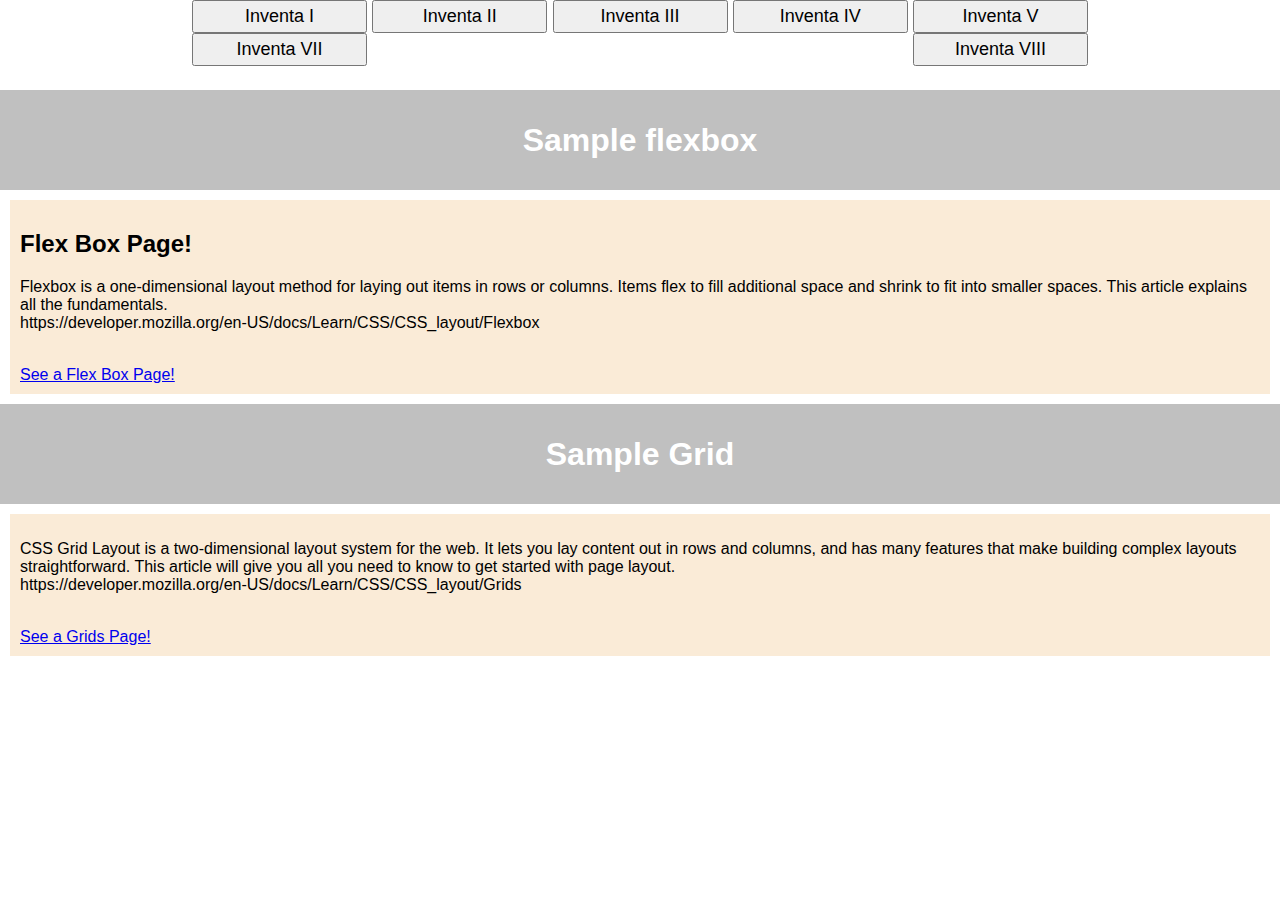
<file: index.html>
<!DOCTYPE html>
<html lang="en">

<head>
  <meta charset="UTF-8">
  <meta name="viewport" content="width=device-width, initial-scale=1.0">
  <meta http-equiv="X-UA-Compatible" content="ie=edge">
  <meta name="description" content="header, main, footer colors">
  <meta name="keywords" content="HTML,CSS,JavaScript">
  <meta name="author" content="Warren S Wyght">
  <link rel="stylesheet" href="css/style.css">
</head>
<!-- facicon createdat https://www.favicon.cc/  -->

<link rel="icon" href="./img/favicon.ico">
<title>Learning Flex and Grid</title>

<body>
  <nav>
    <button>Inventa I</button>
    <button>Inventa II</button>
    <button>Inventa III</button>
    <button>Inventa IV</button>
    <button>Inventa V</button>
    <button>Inventa VII</button>
    <button>Inventa VIII</button>
  </nav>


  <header>
    <h1>Sample flexbox</h1>
  </header>

  <section>
    <!--Begin flexbox-->
    <article>
      <h2>Flex Box Page!</h2>

      <p>
        Flexbox is a one-dimensional layout method for laying out items in rows
        or columns. Items flex to fill additional space and shrink to fit into
        smaller spaces. This article explains all the fundamentals.<br />
        https://developer.mozilla.org/en-US/docs/Learn/CSS/CSS_layout/Flexbox
      </p>
      <br />
      <a href="./flex">See a Flex Box Page!</a>
    </article>
  </section>
  <!--END: flexbox-->

  <header>
    <h1>Sample Grid</h1>
  </header>

  <section>
    <!--Begin grids-->
    <article>
      <p>
        CSS Grid Layout is a two-dimensional layout system for the web. It lets
        you lay content out in rows and columns, and has many features that make
        building complex layouts straightforward. This article will give you all
        you need to know to get started with page layout.<br />
        https://developer.mozilla.org/en-US/docs/Learn/CSS/CSS_layout/Grids
      </p>
      <br />
      <a href="./grids">See a Grids Page!</a>
    </article>
  </section>
  <!--END: grids-->

</body>

</html>
</file>
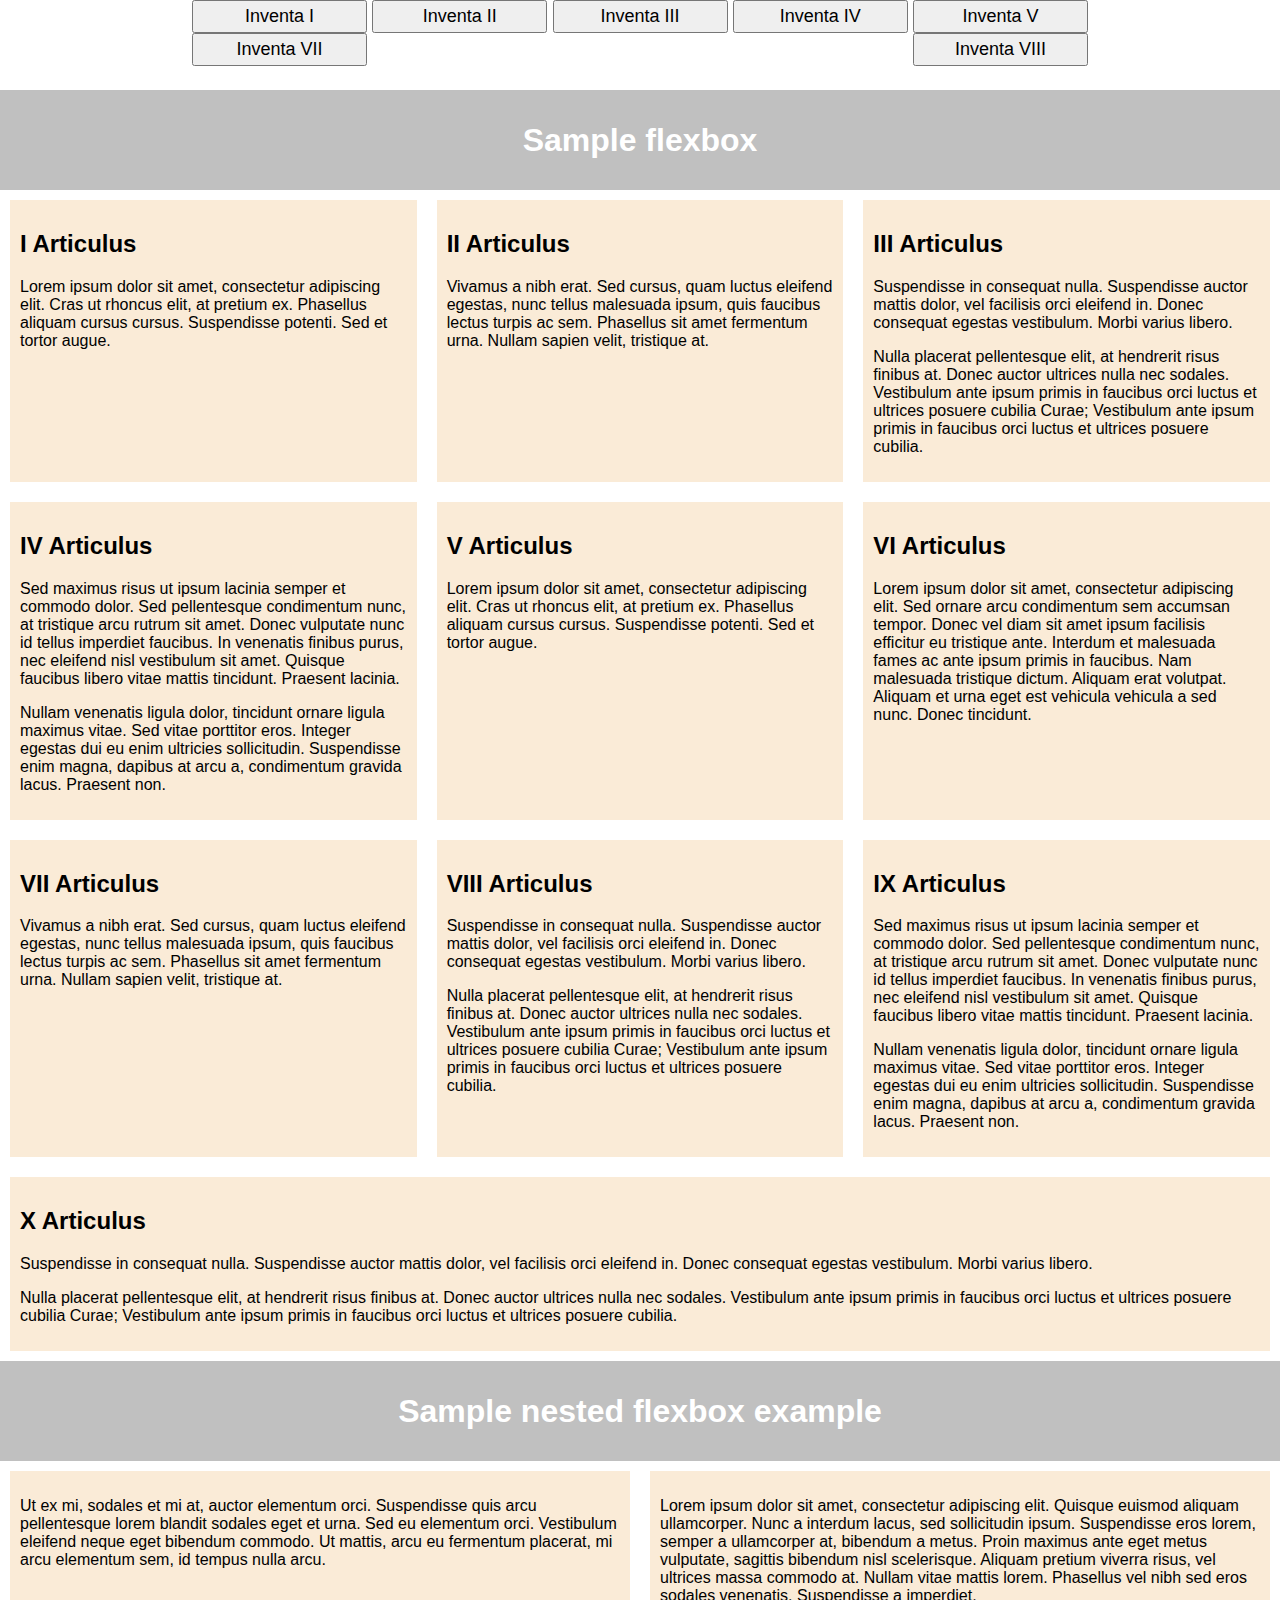
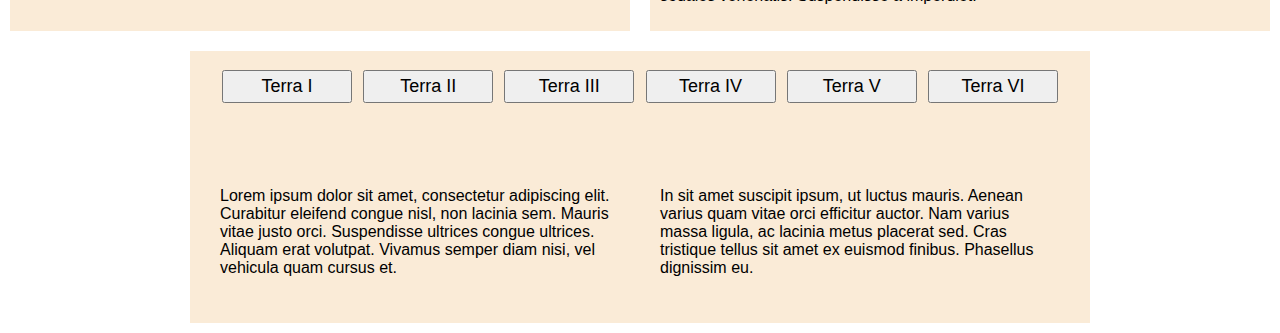
<file: flex/index.html>
<!DOCTYPE html>
<html lang="en">

<head>
  <meta charset="UTF-8">
  <meta name="viewport" content="width=device-width, initial-scale=1.0">
  <meta http-equiv="X-UA-Compatible" content="ie=edge">
  <meta name="description" content="header, main, footer colors">
  <meta name="keywords" content="HTML,CSS,JavaScript">
  <meta name="author" content="Warren S Wyght">
  <link rel="stylesheet" href="../css/style.css">
</head>
<!-- facicon createdat https://www.favicon.cc/  -->

<link rel="icon" href="../img/favicon.ico">
<title>Flex Box</title>

<body>
  <nav>
    <button>Inventa I</button>
    <button>Inventa II</button>
    <button>Inventa III</button>
    <button>Inventa IV</button>
    <button>Inventa V</button>
    <button>Inventa VII</button>
    <button>Inventa VIII</button>
  </nav>


  <header>
    <h1>Sample flexbox</h1>
  </header>

  <section>

    <article>
      <h2>I Articulus</h2>

      <p>
        Lorem ipsum dolor sit amet, consectetur adipiscing elit. Cras ut rhoncus
        elit, at pretium ex. Phasellus aliquam cursus cursus. Suspendisse
        potenti. Sed et tortor augue.
      </p>
    </article>

    <article>
      <h2>II Articulus</h2>

      <p>
        Vivamus a nibh erat. Sed cursus, quam luctus eleifend egestas, nunc
        tellus malesuada ipsum, quis faucibus lectus turpis ac sem. Phasellus
        sit amet fermentum urna. Nullam sapien velit, tristique at.
      </p>
    </article>

    <article>
      <h2>III Articulus</h2>

      <p>
        Suspendisse in consequat nulla. Suspendisse auctor mattis dolor, vel
        facilisis orci eleifend in. Donec consequat egestas vestibulum. Morbi
        varius libero.
      </p>

      <p>
        Nulla placerat pellentesque elit, at hendrerit risus finibus at. Donec
        auctor ultrices nulla nec sodales. Vestibulum ante ipsum primis in
        faucibus orci luctus et ultrices posuere cubilia Curae; Vestibulum ante
        ipsum primis in faucibus orci luctus et ultrices posuere cubilia.
      </p>
    </article>

    <article>
      <h2>IV Articulus</h2>

      <p>
        Sed maximus risus ut ipsum lacinia semper et commodo dolor. Sed
        pellentesque condimentum nunc, at tristique arcu rutrum sit amet. Donec
        vulputate nunc id tellus imperdiet faucibus. In venenatis finibus purus,
        nec eleifend nisl vestibulum sit amet. Quisque faucibus libero vitae
        mattis tincidunt. Praesent lacinia.
      </p>

      <p>
        Nullam venenatis ligula dolor, tincidunt ornare ligula maximus vitae.
        Sed vitae porttitor eros. Integer egestas dui eu enim ultricies
        sollicitudin. Suspendisse enim magna, dapibus at arcu a, condimentum
        gravida lacus. Praesent non.
      </p>
    </article>

    <article>
      <h2>V Articulus</h2>

      <p>
        Lorem ipsum dolor sit amet, consectetur adipiscing elit. Cras ut rhoncus
        elit, at pretium ex. Phasellus aliquam cursus cursus. Suspendisse
        potenti. Sed et tortor augue.
      </p>
    </article>

    <article>
      <h2>VI Articulus</h2>

      <p>
        Lorem ipsum dolor sit amet, consectetur adipiscing elit. Sed ornare arcu
        condimentum sem accumsan tempor. Donec vel diam sit amet ipsum facilisis
        efficitur eu tristique ante. Interdum et malesuada fames ac ante ipsum
        primis in faucibus. Nam malesuada tristique dictum. Aliquam erat volutpat.
        Aliquam et urna eget est vehicula vehicula a sed nunc. Donec tincidunt.
      </p>
    </article>

    <article>
      <h2>VII Articulus</h2>

      <p>
        Vivamus a nibh erat. Sed cursus, quam luctus eleifend egestas, nunc
        tellus malesuada ipsum, quis faucibus lectus turpis ac sem. Phasellus
        sit amet fermentum urna. Nullam sapien velit, tristique at.
      </p>
    </article>

    <article>
      <h2>VIII Articulus</h2>

      <p>
        Suspendisse in consequat nulla. Suspendisse auctor mattis dolor, vel
        facilisis orci eleifend in. Donec consequat egestas vestibulum. Morbi
        varius libero.
      </p>

      <p>
        Nulla placerat pellentesque elit, at hendrerit risus finibus at. Donec
        auctor ultrices nulla nec sodales. Vestibulum ante ipsum primis in
        faucibus orci luctus et ultrices posuere cubilia Curae; Vestibulum ante
        ipsum primis in faucibus orci luctus et ultrices posuere cubilia.
      </p>
    </article>

    <article>
      <h2>IX Articulus</h2>

      <p>
        Sed maximus risus ut ipsum lacinia semper et commodo dolor. Sed
        pellentesque condimentum nunc, at tristique arcu rutrum sit amet. Donec
        vulputate nunc id tellus imperdiet faucibus. In venenatis finibus purus,
        nec eleifend nisl vestibulum sit amet. Quisque faucibus libero vitae
        mattis tincidunt. Praesent lacinia.
      </p>

      <p>
        Nullam venenatis ligula dolor, tincidunt ornare ligula maximus vitae.
        Sed vitae porttitor eros. Integer egestas dui eu enim ultricies
        sollicitudin. Suspendisse enim magna, dapibus at arcu a, condimentum
        gravida lacus. Praesent non.
      </p>
    </article>

    <article>
      <h2>X Articulus</h2>

      <p>
        Suspendisse in consequat nulla. Suspendisse auctor mattis dolor, vel
        facilisis orci eleifend in. Donec consequat egestas vestibulum. Morbi
        varius libero.
      </p>

      <p>
        Nulla placerat pellentesque elit, at hendrerit risus finibus at. Donec
        auctor ultrices nulla nec sodales. Vestibulum ante ipsum primis in
        faucibus orci luctus et ultrices posuere cubilia Curae; Vestibulum ante
        ipsum primis in faucibus orci luctus et ultrices posuere cubilia.
      </p>
    </article>

  </section>


  <header>
    <h1>Sample nested flexbox example</h1>
  </header>

  <section>
    <!--Begin flexbox that contains nested flexbox-->
    <article>
      <p>Ut ex mi, sodales et mi at, auctor elementum orci. Suspendisse quis
        arcu pellentesque lorem blandit sodales eget et urna. Sed eu elementum
        orci. Vestibulum eleifend neque eget bibendum commodo. Ut mattis, arcu
        eu fermentum placerat, mi arcu elementum sem, id tempus nulla arcu.
      </p>
    </article>
    <!--END: first article not nested-->
    <article>
      <p>Lorem ipsum dolor sit amet, consectetur adipiscing elit. Quisque
        euismod aliquam ullamcorper. Nunc a interdum lacus, sed sollicitudin
        ipsum. Suspendisse eros lorem, semper a ullamcorper at, bibendum a
        metus. Proin maximus ante eget metus vulputate, sagittis bibendum nisl
        scelerisque. Aliquam pretium viverra risus, vel ultrices massa commodo
        at. Nullam vitae mattis lorem. Phasellus vel nibh sed eros sodales
        venenatis. Suspendisse a imperdiet.
      </p>
    </article>
    <!--END: second article not nested-->
    <article>
      <!-- article that contains nested flexbox-->
      <nav>
        <!--nested flexbox 1st-->
        <button>Terra I</button>
        <button>Terra II</button>
        <button>Terra III</button>
        <button>Terra IV</button>
        <button>Terra V</button>
        <button>Terra VI</button>
      </nav>
      <!--END navNest-->
      <article>
        <!--nested flexbox 2nd-->
        <p>
          Lorem ipsum dolor sit amet, consectetur adipiscing elit. Curabitur
          eleifend congue nisl, non lacinia sem. Mauris vitae justo orci.
          Suspendisse ultrices congue ultrices. Aliquam erat volutpat. Vivamus
          semper diam nisi, vel vehicula quam cursus et.
        </p>
      </article>
      <!--END myNest article 1st-->
      <article>
        <!--nested flexbox 3rd-->
        <p>
          In sit amet suscipit ipsum, ut luctus mauris. Aenean varius quam vitae
          orci efficitur auctor. Nam varius massa ligula, ac lacinia metus
          placerat sed. Cras tristique tellus sit amet ex euismod finibus.
          Phasellus dignissim eu.
        </p>
      </article>
      <!--END myNest article 2nd-->
      <!-- vvvvv article that contains nested flexbox vvvv -->
    </article>
    <!--END: nested article class - myNest-->
  </section>
  <!--Begin flexbox that contains nested flexbox-->

</body>

</html>
</file>
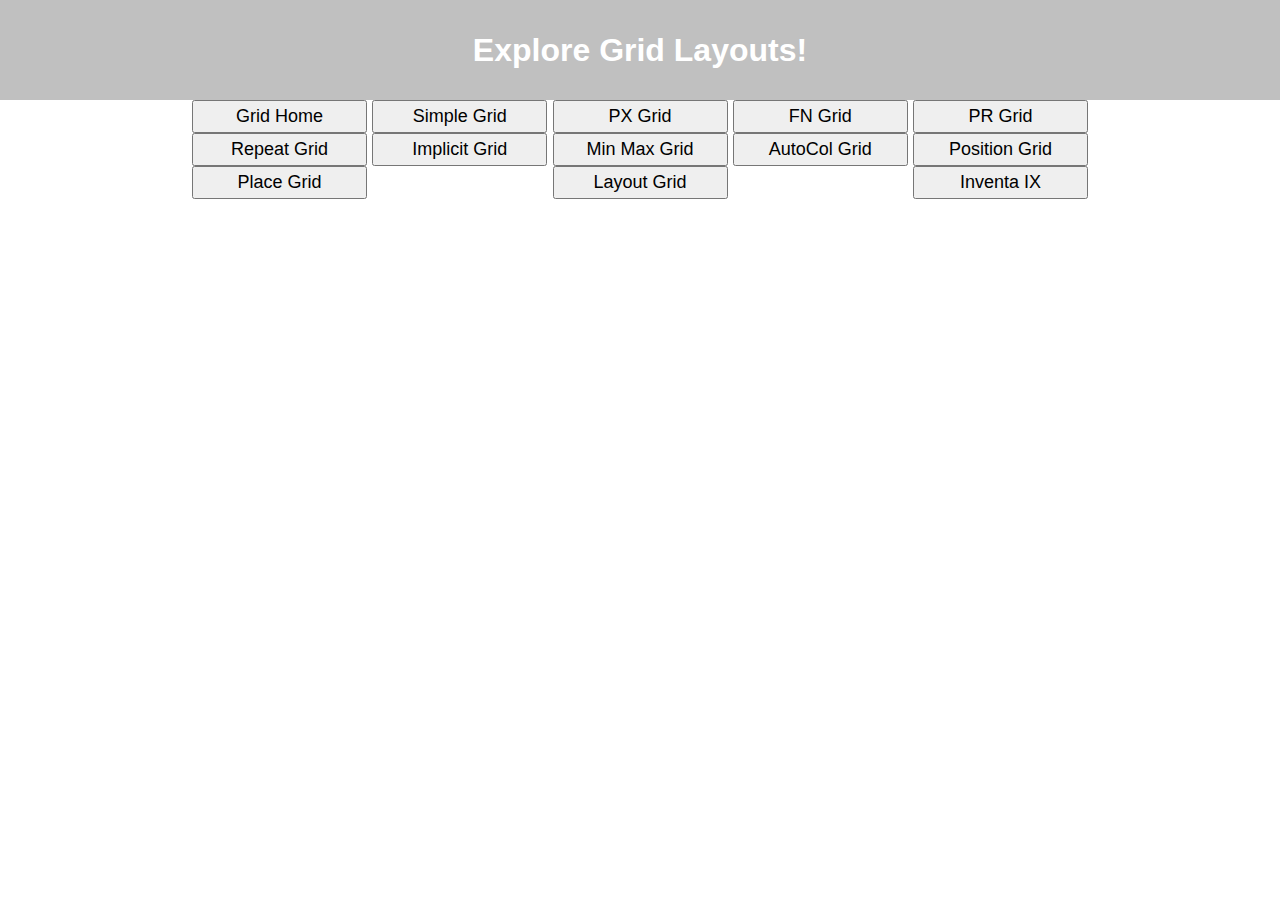
<file: grids/index.html>
<!DOCTYPE html>
<html lang="en">

<head>
  <meta charset="UTF-8">
  <meta name="viewport" content="width=device-width, initial-scale=1.0">
  <meta http-equiv="X-UA-Compatible" content="ie=edge">
  <meta name="description" content="header, main, footer colors">
  <meta name="keywords" content="HTML,CSS,JavaScript">
  <meta name="author" content="Warren S Wyght">
  <link rel="stylesheet" href="../css/style.css">
</head>
<!-- facicon createdat https://www.favicon.cc/  -->

<link rel="icon" href="../img/favicon.ico">

<title>Grids to Build!</title>

<body>

  <header>
    <h1>Explore Grid Layouts!</h1>
  </header>

  <nav>
    <button onclick="window.location.href = 'index.html';">Grid Home</button>
    <button onclick="window.location.href = 'simple.html';">Simple Grid</button>
    <button onclick="window.location.href = 'gridPX.html';">PX Grid</button>
    <button onclick="window.location.href = 'gridFN.html';">FN Grid</button>
    <button onclick="window.location.href = 'gridPR.html';">PR Grid</button>
    <button onclick="window.location.href = 'repeat.html';">Repeat Grid</button>
    <button onclick="window.location.href = 'implicit.html';">Implicit Grid</button>
    <button onclick="window.location.href = 'minmax.html';">Min Max Grid</button>
    <button onclick="window.location.href = 'autoColumn.html';">AutoCol Grid</button>
    <button onclick="window.location.href = 'grid.html';">Position Grid</button>
    <button onclick="window.location.href = 'placement.html';">Place Grid</button>
    <button onclick="window.location.href = 'layout.html';">Layout Grid</button>
    <button>Inventa IX</button>
  </nav>




</body>

</html>
</file>
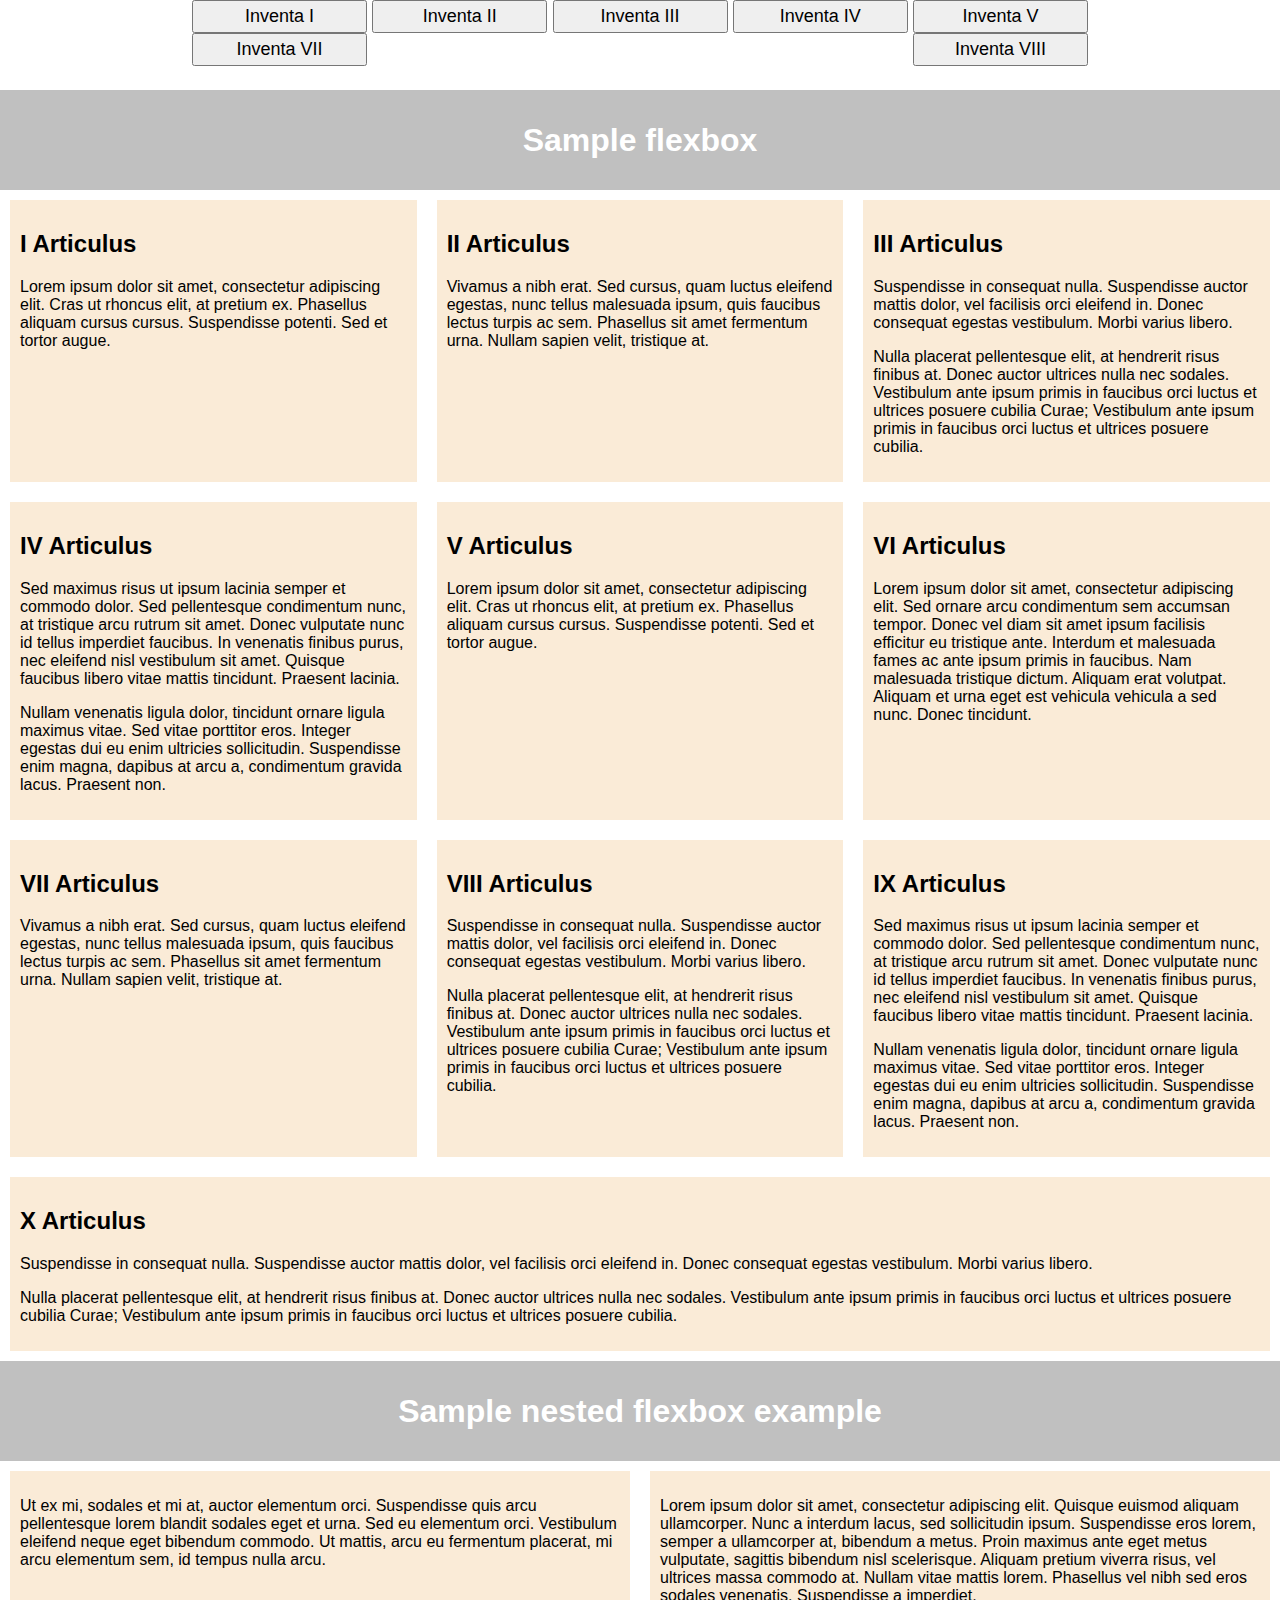
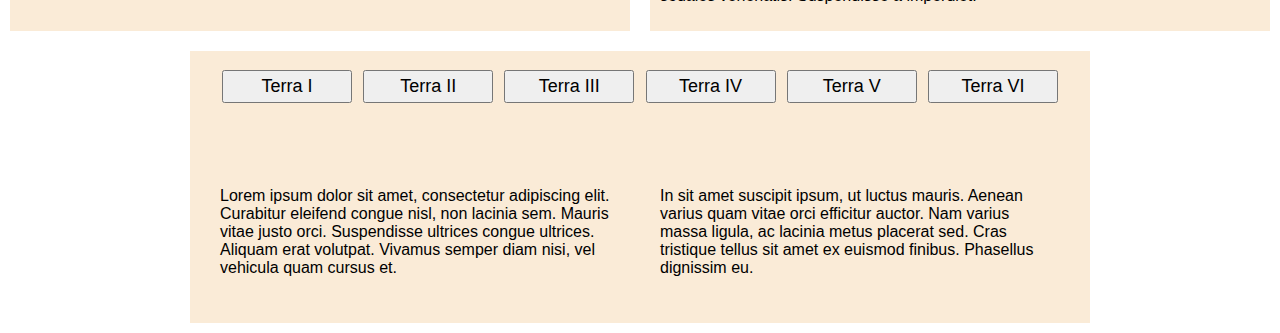
<file: temp.html>
<!DOCTYPE html>
<html lang="en">

<head>
  <meta charset="UTF-8">
  <meta name="viewport" content="width=device-width, initial-scale=1.0">
  <meta http-equiv="X-UA-Compatible" content="ie=edge">
  <meta name="description" content="header, main, footer colors">
  <meta name="keywords" content="HTML,CSS,JavaScript">
  <meta name="author" content="Warren S Wyght">
  <link rel="stylesheet" href="css/style.css">
</head>
<!-- facicon createdat https://www.favicon.cc/  -->

<link rel="icon" href="./img/favicon.ico">
<title>Flex Box</title>

<body>
  <nav>
    <button>Inventa I</button>
    <button>Inventa II</button>
    <button>Inventa III</button>
    <button>Inventa IV</button>
    <button>Inventa V</button>
    <button>Inventa VII</button>
    <button>Inventa VIII</button>
  </nav>


  <header>
    <h1>Sample flexbox</h1>
  </header>

  <section>

    <article>
      <h2>I Articulus</h2>

      <p>
        Lorem ipsum dolor sit amet, consectetur adipiscing elit. Cras ut rhoncus
        elit, at pretium ex. Phasellus aliquam cursus cursus. Suspendisse
        potenti. Sed et tortor augue.
      </p>
    </article>

    <article>
      <h2>II Articulus</h2>

      <p>
        Vivamus a nibh erat. Sed cursus, quam luctus eleifend egestas, nunc
        tellus malesuada ipsum, quis faucibus lectus turpis ac sem. Phasellus
        sit amet fermentum urna. Nullam sapien velit, tristique at.
      </p>
    </article>

    <article>
      <h2>III Articulus</h2>

      <p>
        Suspendisse in consequat nulla. Suspendisse auctor mattis dolor, vel
        facilisis orci eleifend in. Donec consequat egestas vestibulum. Morbi
        varius libero.
      </p>

      <p>
        Nulla placerat pellentesque elit, at hendrerit risus finibus at. Donec
        auctor ultrices nulla nec sodales. Vestibulum ante ipsum primis in
        faucibus orci luctus et ultrices posuere cubilia Curae; Vestibulum ante
        ipsum primis in faucibus orci luctus et ultrices posuere cubilia.
      </p>
    </article>

    <article>
      <h2>IV Articulus</h2>

      <p>
        Sed maximus risus ut ipsum lacinia semper et commodo dolor. Sed
        pellentesque condimentum nunc, at tristique arcu rutrum sit amet. Donec
        vulputate nunc id tellus imperdiet faucibus. In venenatis finibus purus,
        nec eleifend nisl vestibulum sit amet. Quisque faucibus libero vitae
        mattis tincidunt. Praesent lacinia.
      </p>

      <p>
        Nullam venenatis ligula dolor, tincidunt ornare ligula maximus vitae.
        Sed vitae porttitor eros. Integer egestas dui eu enim ultricies
        sollicitudin. Suspendisse enim magna, dapibus at arcu a, condimentum
        gravida lacus. Praesent non.
      </p>
    </article>

    <article>
      <h2>V Articulus</h2>

      <p>
        Lorem ipsum dolor sit amet, consectetur adipiscing elit. Cras ut rhoncus
        elit, at pretium ex. Phasellus aliquam cursus cursus. Suspendisse
        potenti. Sed et tortor augue.
      </p>
    </article>

    <article>
      <h2>VI Articulus</h2>

      <p>
        Lorem ipsum dolor sit amet, consectetur adipiscing elit. Sed ornare arcu
        condimentum sem accumsan tempor. Donec vel diam sit amet ipsum facilisis
        efficitur eu tristique ante. Interdum et malesuada fames ac ante ipsum
        primis in faucibus. Nam malesuada tristique dictum. Aliquam erat volutpat.
        Aliquam et urna eget est vehicula vehicula a sed nunc. Donec tincidunt.
      </p>
    </article>

    <article>
      <h2>VII Articulus</h2>

      <p>
        Vivamus a nibh erat. Sed cursus, quam luctus eleifend egestas, nunc
        tellus malesuada ipsum, quis faucibus lectus turpis ac sem. Phasellus
        sit amet fermentum urna. Nullam sapien velit, tristique at.
      </p>
    </article>

    <article>
      <h2>VIII Articulus</h2>

      <p>
        Suspendisse in consequat nulla. Suspendisse auctor mattis dolor, vel
        facilisis orci eleifend in. Donec consequat egestas vestibulum. Morbi
        varius libero.
      </p>

      <p>
        Nulla placerat pellentesque elit, at hendrerit risus finibus at. Donec
        auctor ultrices nulla nec sodales. Vestibulum ante ipsum primis in
        faucibus orci luctus et ultrices posuere cubilia Curae; Vestibulum ante
        ipsum primis in faucibus orci luctus et ultrices posuere cubilia.
      </p>
    </article>

    <article>
      <h2>IX Articulus</h2>

      <p>
        Sed maximus risus ut ipsum lacinia semper et commodo dolor. Sed
        pellentesque condimentum nunc, at tristique arcu rutrum sit amet. Donec
        vulputate nunc id tellus imperdiet faucibus. In venenatis finibus purus,
        nec eleifend nisl vestibulum sit amet. Quisque faucibus libero vitae
        mattis tincidunt. Praesent lacinia.
      </p>

      <p>
        Nullam venenatis ligula dolor, tincidunt ornare ligula maximus vitae.
        Sed vitae porttitor eros. Integer egestas dui eu enim ultricies
        sollicitudin. Suspendisse enim magna, dapibus at arcu a, condimentum
        gravida lacus. Praesent non.
      </p>
    </article>

    <article>
      <h2>X Articulus</h2>

      <p>
        Suspendisse in consequat nulla. Suspendisse auctor mattis dolor, vel
        facilisis orci eleifend in. Donec consequat egestas vestibulum. Morbi
        varius libero.
      </p>

      <p>
        Nulla placerat pellentesque elit, at hendrerit risus finibus at. Donec
        auctor ultrices nulla nec sodales. Vestibulum ante ipsum primis in
        faucibus orci luctus et ultrices posuere cubilia Curae; Vestibulum ante
        ipsum primis in faucibus orci luctus et ultrices posuere cubilia.
      </p>
    </article>

  </section>


  <header>
    <h1>Sample nested flexbox example</h1>
  </header>

  <section>
    <!--Begin flexbox that contains nested flexbox-->
    <article>
      <p>Ut ex mi, sodales et mi at, auctor elementum orci. Suspendisse quis
        arcu pellentesque lorem blandit sodales eget et urna. Sed eu elementum
        orci. Vestibulum eleifend neque eget bibendum commodo. Ut mattis, arcu
        eu fermentum placerat, mi arcu elementum sem, id tempus nulla arcu.
      </p>
    </article>
    <!--END: first article not nested-->
    <article>
      <p>Lorem ipsum dolor sit amet, consectetur adipiscing elit. Quisque
        euismod aliquam ullamcorper. Nunc a interdum lacus, sed sollicitudin
        ipsum. Suspendisse eros lorem, semper a ullamcorper at, bibendum a
        metus. Proin maximus ante eget metus vulputate, sagittis bibendum nisl
        scelerisque. Aliquam pretium viverra risus, vel ultrices massa commodo
        at. Nullam vitae mattis lorem. Phasellus vel nibh sed eros sodales
        venenatis. Suspendisse a imperdiet.
      </p>
    </article>
    <!--END: second article not nested-->
    <article>
      <!-- article that contains nested flexbox-->
      <nav>
        <!--nested flexbox 1st-->
        <button>Terra I</button>
        <button>Terra II</button>
        <button>Terra III</button>
        <button>Terra IV</button>
        <button>Terra V</button>
        <button>Terra VI</button>
      </nav>
      <!--END navNest-->
      <article>
        <!--nested flexbox 2nd-->
        <p>
          Lorem ipsum dolor sit amet, consectetur adipiscing elit. Curabitur
          eleifend congue nisl, non lacinia sem. Mauris vitae justo orci.
          Suspendisse ultrices congue ultrices. Aliquam erat volutpat. Vivamus
          semper diam nisi, vel vehicula quam cursus et.
        </p>
      </article>
      <!--END myNest article 1st-->
      <article>
        <!--nested flexbox 3rd-->
        <p>
          In sit amet suscipit ipsum, ut luctus mauris. Aenean varius quam vitae
          orci efficitur auctor. Nam varius massa ligula, ac lacinia metus
          placerat sed. Cras tristique tellus sit amet ex euismod finibus.
          Phasellus dignissim eu.
        </p>
      </article>
      <!--END myNest article 2nd-->
      <!-- vvvvv article that contains nested flexbox vvvv -->
    </article>
    <!--END: nested article class - myNest-->
  </section>
  <!--Begin flexbox that contains nested flexbox-->

</body>

</html>
</file>
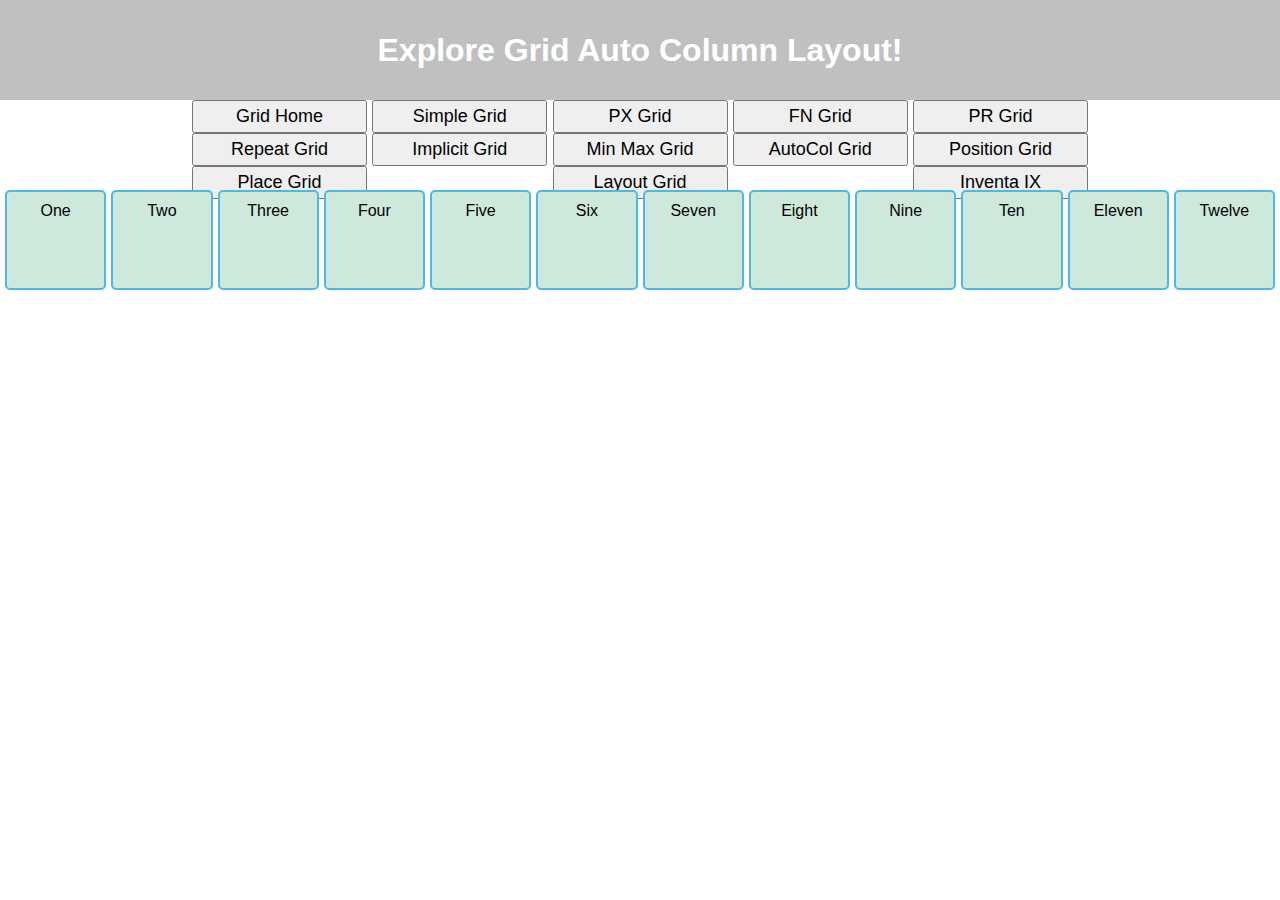
<file: grids/autoColumn.html>
<!DOCTYPE html>
<html lang="en">

<head>
  <meta charset="UTF-8">
  <meta name="viewport" content="width=device-width, initial-scale=1.0">
  <meta http-equiv="X-UA-Compatible" content="ie=edge">
  <meta name="description" content="header, main, footer colors">
  <meta name="keywords" content="HTML,CSS,JavaScript">
  <meta name="author" content="Warren S Wyght">
  <link rel="stylesheet" href="../css/style.css">
</head>
<!-- facicon createdat https://www.favicon.cc/  -->

<link rel="icon" href="../img/favicon.ico">

<title>Auto Column Grid</title>

<body>

  <header>
    <h1>Explore Grid Auto Column Layout!</h1>
  </header>

  <nav>
    <button onclick="window.location.href = 'index.html';">Grid Home</button>
    <button onclick="window.location.href = 'simple.html';">Simple Grid</button>
    <button  onclick="window.location.href = 'gridPX.html';">PX Grid</button>
    <button onclick="window.location.href = 'gridFN.html';">FN Grid</button>
    <button  onclick="window.location.href = 'gridPR.html';">PR Grid</button>
    <button  onclick="window.location.href = 'repeat.html';">Repeat Grid</button>
    <button  onclick="window.location.href = 'implicit.html';">Implicit Grid</button>
    <button  onclick="window.location.href = 'minmax.html';">Min Max Grid</button>
    <button onclick="window.location.href = 'autoColumn.html';">AutoCol Grid</button>
    <button onclick="window.location.href = 'grid.html';">Position Grid</button>
    <button onclick="window.location.href = 'placement.html';">Place Grid</button>
    <button onclick="window.location.href = 'layout.html';">Layout Grid</button>
    <button>Inventa IX</button>
  </nav>

  <section class="gridContainerAutoColumn">
    <div class="myGrid">One</div>
    <div class="myGrid">Two</div>
    <div class="myGrid">Three</div>
    <div class="myGrid">Four</div>
    <div class="myGrid">Five</div>
    <div class="myGrid">Six</div>
    <div class="myGrid">Seven</div>
    <div class="myGrid">Eight</div>
    <div class="myGrid">Nine</div>
    <div class="myGrid">Ten</div>
    <div class="myGrid">Eleven</div>
    <div class="myGrid">Twelve</div>
  </section>

</body>

</html>
</file>
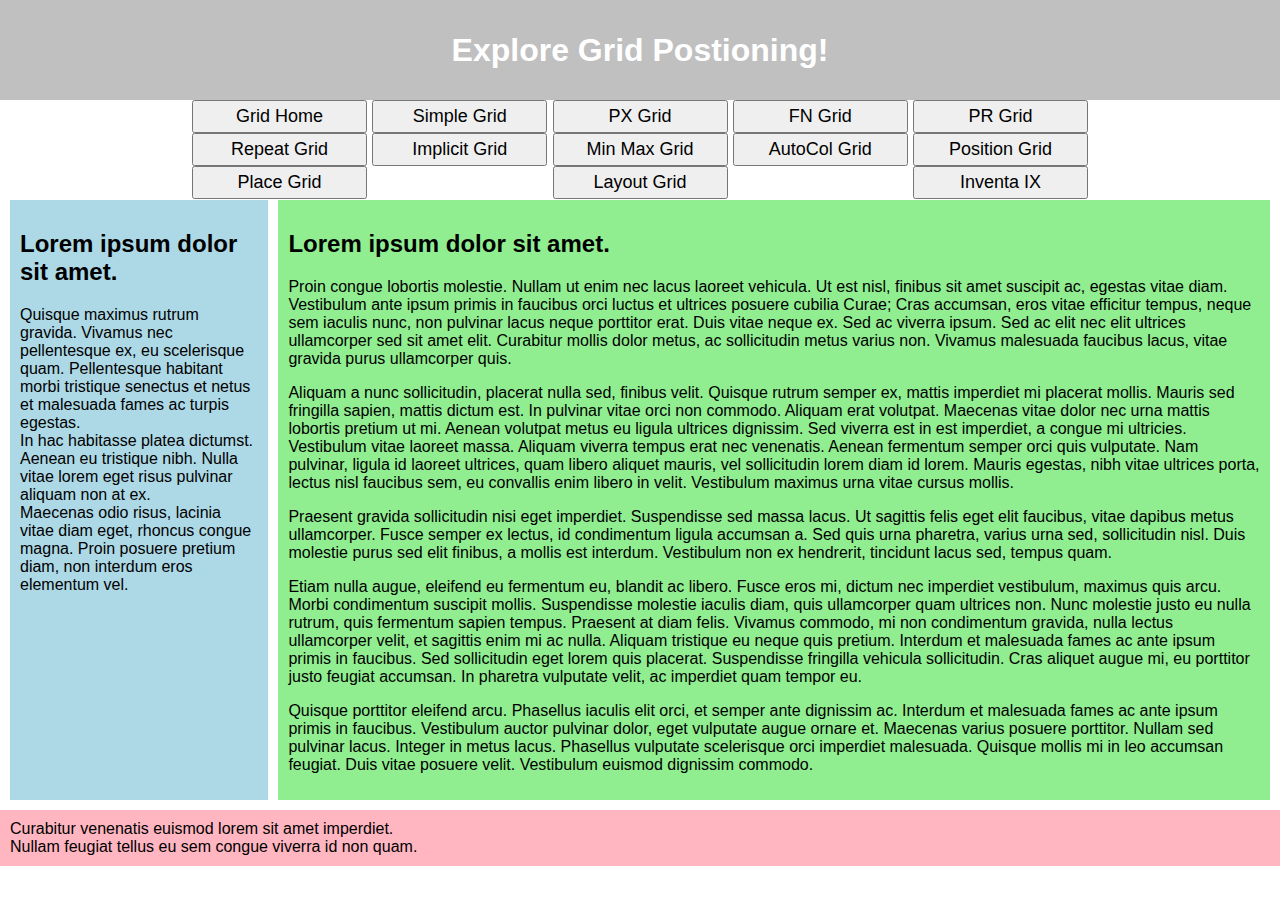
<file: grids/grid.html>
<!DOCTYPE html>
<html lang="en">

<head>
  <meta charset="UTF-8">
  <meta name="viewport" content="width=device-width, initial-scale=1.0">
  <meta http-equiv="X-UA-Compatible" content="ie=edge">
  <meta name="description" content="header, main, footer colors">
  <meta name="keywords" content="HTML,CSS,JavaScript">
  <meta name="author" content="Warren S Wyght">
  <link rel="stylesheet" href="../css/style.css">
</head>
<!-- facicon createdat https://www.favicon.cc/  -->

<link rel="icon" href="../img/favicon.ico">

<title>Grid Postion</title>

<body>

  <section class="gridPos">
    <header>
      <h1>Explore Grid Postioning!</h1>
    </header>

  <nav>
    <button onclick="window.location.href = 'index.html';">Grid Home</button>
    <button onclick="window.location.href = 'simple.html';">Simple Grid</button>
    <button onclick="window.location.href = 'gridPX.html';">PX Grid</button>
    <button onclick="window.location.href = 'gridFN.html';">FN Grid</button>
    <button onclick="window.location.href = 'gridPR.html';">PR Grid</button>
    <button onclick="window.location.href = 'repeat.html';">Repeat Grid</button>
    <button onclick="window.location.href = 'implicit.html';">Implicit Grid</button>
    <button onclick="window.location.href = 'minmax.html';">Min Max Grid</button>
    <button onclick="window.location.href = 'autoColumn.html';">AutoCol Grid</button>
    <button onclick="window.location.href = 'grid.html';">Position Grid</button>
    <button onclick="window.location.href = 'placement.html';">Place Grid</button>
    <button onclick="window.location.href = 'layout.html';">Layout Grid</button>
    <button>Inventa IX</button>
  </nav>

    <aside>
      <h2>Lorem ipsum dolor sit amet.</h2>
      Quisque maximus rutrum gravida. Vivamus nec pellentesque ex, eu
      scelerisque quam. Pellentesque habitant morbi tristique senectus et
      netus et malesuada fames ac turpis egestas.
      <br />
      In hac habitasse platea dictumst. Aenean eu tristique nibh. Nulla vitae
      lorem eget risus pulvinar aliquam non at ex.
      <br />
      Maecenas odio risus, lacinia vitae diam eget, rhoncus congue magna.
      Proin posuere pretium diam, non interdum
      eros elementum vel.
    </aside>
    <article>
      <h2>Lorem ipsum dolor sit amet.</h2>
      <P>
        Proin congue lobortis molestie. Nullam ut enim nec lacus laoreet
        vehicula. Ut est nisl, finibus sit amet suscipit ac, egestas vitae
        diam. Vestibulum ante ipsum primis in faucibus orci luctus et ultrices
        posuere cubilia Curae; Cras accumsan, eros vitae efficitur tempus,
        neque sem iaculis nunc, non pulvinar lacus neque porttitor erat. Duis
        vitae neque ex. Sed ac viverra ipsum. Sed ac elit nec elit ultrices
        ullamcorper sed sit amet elit. Curabitur mollis dolor metus, ac
        sollicitudin metus varius non. Vivamus malesuada faucibus lacus, vitae
        gravida purus ullamcorper quis.
      </P>
      <P>
        Aliquam a nunc sollicitudin, placerat nulla sed, finibus velit. Quisque rutrum
        semper ex, mattis imperdiet mi placerat mollis. Mauris sed fringilla sapien,
        mattis dictum est. In pulvinar vitae orci non commodo. Aliquam erat volutpat.
        Maecenas vitae dolor nec urna mattis lobortis pretium ut mi. Aenean volutpat
        metus eu ligula ultrices dignissim. Sed viverra est in est imperdiet, a congue
        mi ultricies. Vestibulum vitae laoreet massa. Aliquam viverra tempus erat nec
        venenatis. Aenean fermentum semper orci quis vulputate. Nam pulvinar, ligula
        id laoreet ultrices, quam libero aliquet mauris, vel sollicitudin lorem diam
        id lorem. Mauris egestas, nibh vitae ultrices porta, lectus nisl faucibus sem,
        eu convallis enim libero in velit. Vestibulum maximus urna vitae cursus
        mollis.
      </P>
      <P>
        Praesent gravida sollicitudin nisi eget imperdiet. Suspendisse sed massa
        lacus. Ut sagittis felis eget elit faucibus, vitae dapibus metus ullamcorper.
        Fusce semper ex lectus, id condimentum ligula accumsan a. Sed quis urna
        pharetra, varius urna sed, sollicitudin nisl. Duis molestie purus sed elit
        finibus, a mollis est interdum. Vestibulum non ex hendrerit, tincidunt lacus
        sed, tempus quam.
      </P>
      <P>
        Etiam nulla augue, eleifend eu fermentum eu, blandit ac libero. Fusce eros mi,
        dictum nec imperdiet vestibulum, maximus quis arcu. Morbi condimentum suscipit
        mollis. Suspendisse molestie iaculis diam, quis ullamcorper quam ultrices non.
        Nunc molestie justo eu nulla rutrum, quis fermentum sapien tempus. Praesent at
        diam felis. Vivamus commodo, mi non condimentum gravida, nulla lectus
        ullamcorper velit, et sagittis enim mi ac nulla. Aliquam tristique eu neque
        quis pretium. Interdum et malesuada fames ac ante ipsum primis in faucibus.
        Sed sollicitudin eget lorem quis placerat. Suspendisse fringilla vehicula
        sollicitudin. Cras aliquet augue mi, eu porttitor justo feugiat accumsan. In
        pharetra vulputate velit, ac imperdiet quam tempor eu.
      </P>
      <P>
        Quisque porttitor eleifend arcu. Phasellus iaculis elit orci, et
        semper ante dignissim ac. Interdum et malesuada fames ac ante ipsum
        primis in faucibus. Vestibulum auctor pulvinar dolor, eget vulputate
        augue ornare et. Maecenas varius
        posuere porttitor. Nullam sed pulvinar lacus. Integer in metus lacus.
        Phasellus vulputate scelerisque orci imperdiet malesuada. Quisque mollis
        mi in leo accumsan feugiat. Duis vitae posuere velit. Vestibulum euismod
        dignissim commodo.
        <P>
    </article>
    <footer>
      Curabitur venenatis euismod lorem sit amet imperdiet. <br />
      Nullam feugiat tellus eu sem congue viverra id non quam.
    </footer>
  </section>
</body>

</html>
</file>
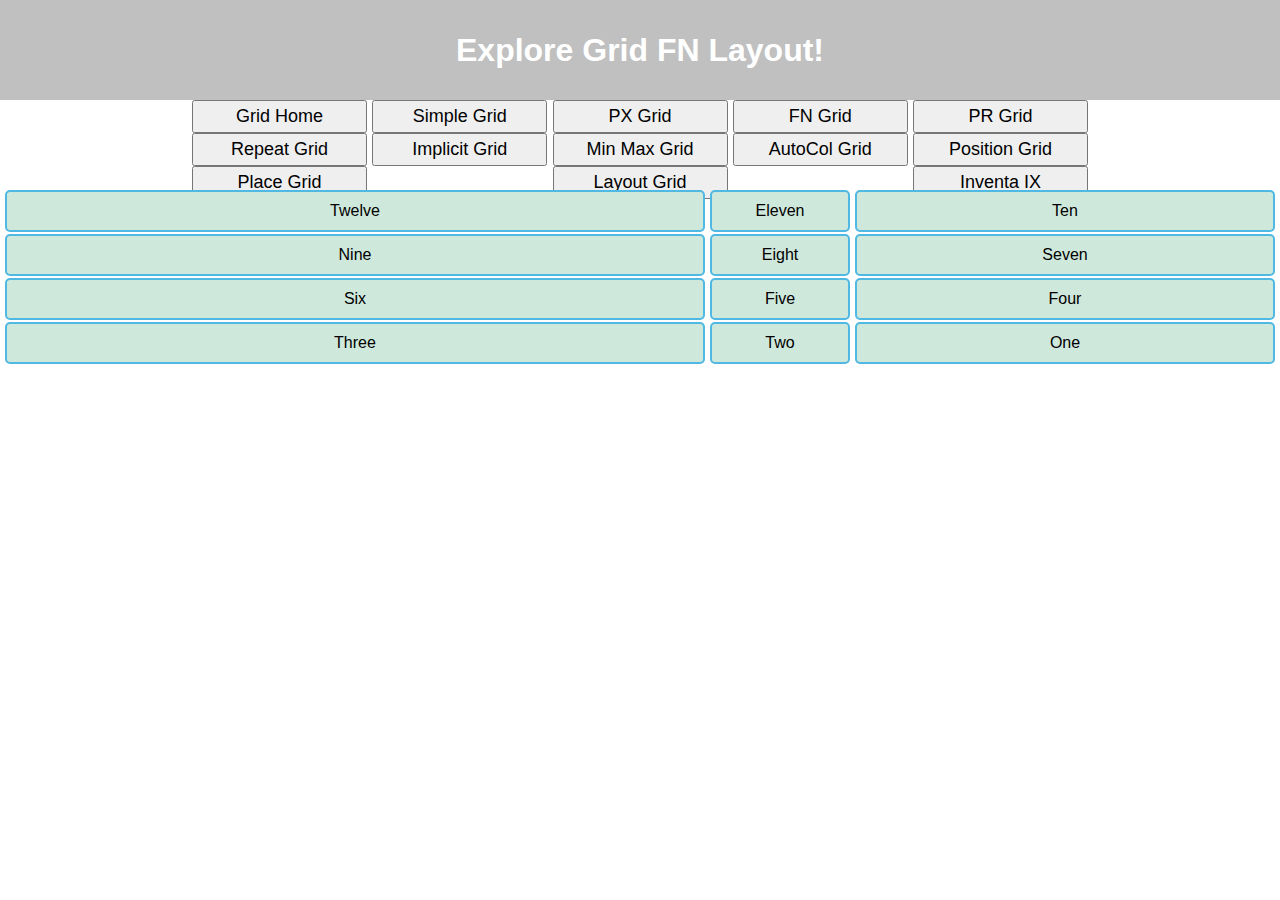
<file: grids/gridFN.html>
<!DOCTYPE html>
<html lang="en">

<head>
  <meta charset="UTF-8">
  <meta name="viewport" content="width=device-width, initial-scale=1.0">
  <meta http-equiv="X-UA-Compatible" content="ie=edge">
  <meta name="description" content="header, main, footer colors">
  <meta name="keywords" content="HTML,CSS,JavaScript">
  <meta name="author" content="Warren S Wyght">
  <link rel="stylesheet" href="../css/style.css">
</head>
<!-- facicon createdat https://www.favicon.cc/  -->

<link rel="icon" href="../img/favicon.ico">

<title>Flexible Grid!</title>

<body>

  <header>
    <h1>Explore Grid FN Layout!</h1>
  </header>

  <nav>
    <button onclick="window.location.href = 'index.html';">Grid Home</button>
    <button onclick="window.location.href = 'simple.html';">Simple Grid</button>
    <button onclick="window.location.href = 'gridPX.html';">PX Grid</button>
    <button onclick="window.location.href = 'gridFN.html';">FN Grid</button>
    <button onclick="window.location.href = 'gridPR.html';">PR Grid</button>
    <button onclick="window.location.href = 'repeat.html';">Repeat Grid</button>
    <button onclick="window.location.href = 'implicit.html';">Implicit Grid</button>
    <button onclick="window.location.href = 'minmax.html';">Min Max Grid</button>
    <button onclick="window.location.href = 'autoColumn.html';">AutoCol Grid</button>
    <button onclick="window.location.href = 'grid.html';">Position Grid</button>
    <button onclick="window.location.href = 'placement.html';">Place Grid</button>
    <button onclick="window.location.href = 'layout.html';">Layout Grid</button>
    <button>Inventa IX</button>
  </nav>

  <section class="gridContainerFR">
    <div class="myGrid">Twelve</div>
    <div class="myGrid">Eleven</div>
    <div class="myGrid">Ten</div>
    <div class="myGrid">Nine</div>
    <div class="myGrid">Eight</div>
    <div class="myGrid">Seven</div>
    <div class="myGrid">Six</div>
    <div class="myGrid">Five</div>
    <div class="myGrid">Four</div>
    <div class="myGrid">Three</div>
    <div class="myGrid">Two</div>
    <div class="myGrid">One</div>
  </section>

</body>

</html>
</file>
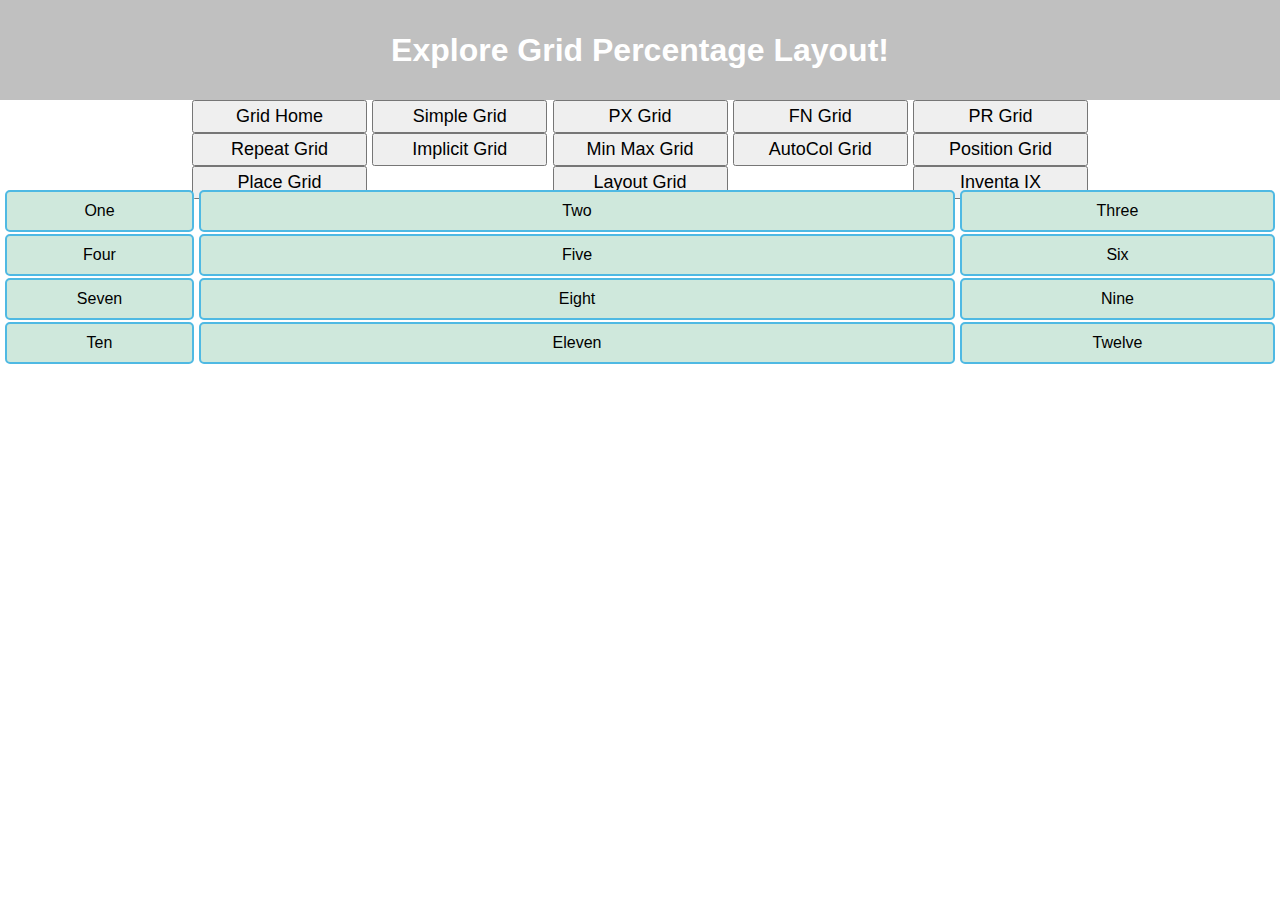
<file: grids/gridPR.html>
<!DOCTYPE html>
<html lang="en">

<head>
  <meta charset="UTF-8">
  <meta name="viewport" content="width=device-width, initial-scale=1.0">
  <meta http-equiv="X-UA-Compatible" content="ie=edge">
  <meta name="description" content="header, main, footer colors">
  <meta name="keywords" content="HTML,CSS,JavaScript">
  <meta name="author" content="Warren S Wyght">
  <link rel="stylesheet" href="../css/style.css">
</head>
<!-- facicon createdat https://www.favicon.cc/  -->

<link rel="icon" href="../img/favicon.ico">

<title>Simple Grid</title>

<body>

  <header>
    <h1>Explore Grid Percentage Layout!</h1>
  </header>

  <nav>
    <button onclick="window.location.href = 'index.html';">Grid Home</button>
    <button onclick="window.location.href = 'simple.html';">Simple Grid</button>
    <button onclick="window.location.href = 'gridPX.html';">PX Grid</button>
    <button onclick="window.location.href = 'gridFN.html';">FN Grid</button>
    <button onclick="window.location.href = 'gridPR.html';">PR Grid</button>
    <button onclick="window.location.href = 'repeat.html';">Repeat Grid</button>
    <button onclick="window.location.href = 'implicit.html';">Implicit Grid</button>
    <button onclick="window.location.href = 'minmax.html';">Min Max Grid</button>
    <button onclick="window.location.href = 'autoColumn.html';">AutoCol Grid</button>
    <button onclick="window.location.href = 'grid.html';">Position Grid</button>
    <button onclick="window.location.href = 'placement.html';">Place Grid</button>
    <button onclick="window.location.href = 'layout.html';">Layout Grid</button>
    <button>Inventa IX</button>
  </nav>

  <section class="gridContainerPR">
    <div class="myGrid">One</div>
    <div class="myGrid">Two</div>
    <div class="myGrid">Three</div>
    <div class="myGrid">Four</div>
    <div class="myGrid">Five</div>
    <div class="myGrid">Six</div>
    <div class="myGrid">Seven</div>
    <div class="myGrid">Eight</div>
    <div class="myGrid">Nine</div>
    <div class="myGrid">Ten</div>
    <div class="myGrid">Eleven</div>
    <div class="myGrid">Twelve</div>
  </section>

</body>

</html>
</file>
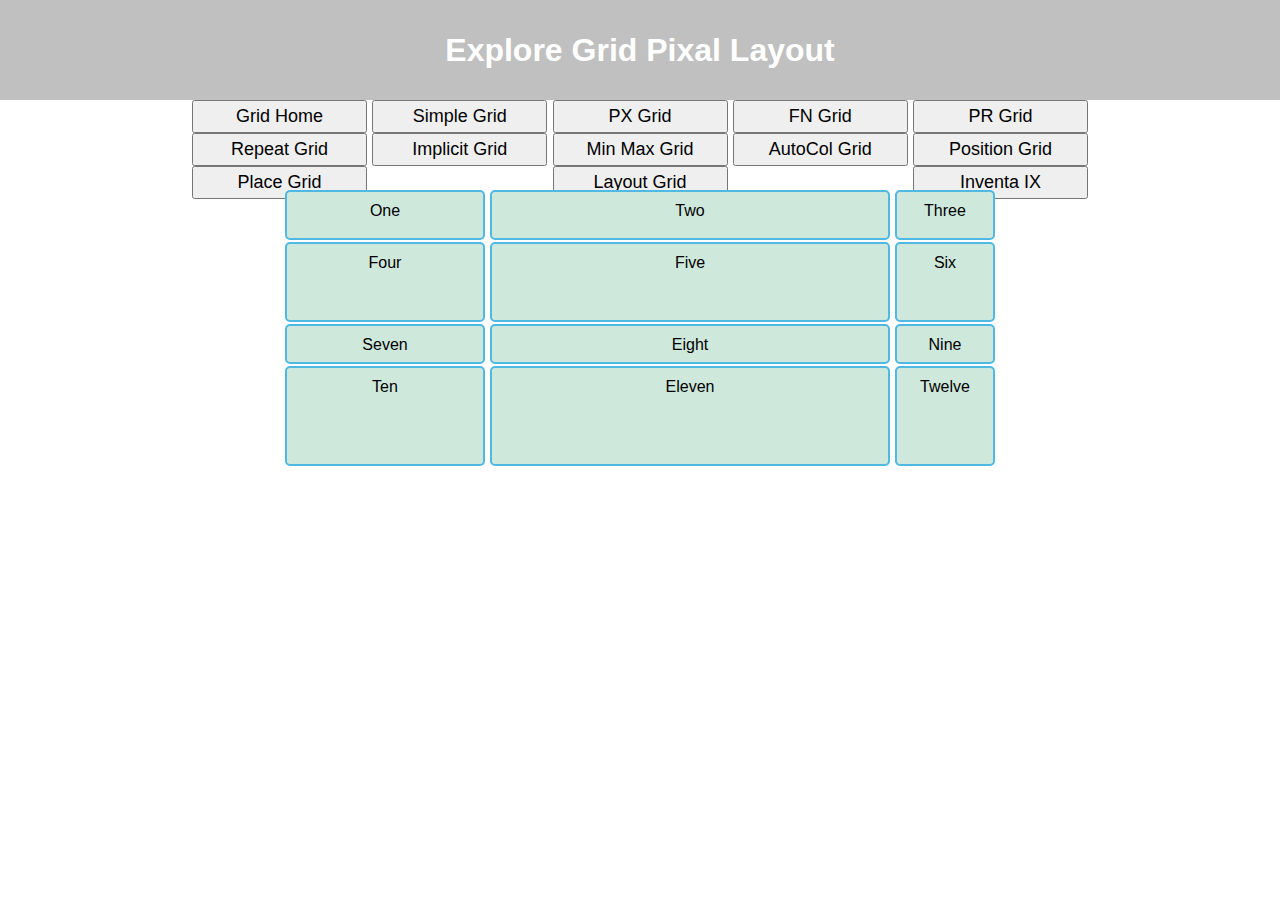
<file: grids/gridPX.html>
<!DOCTYPE html>
<html lang="en">

<head>
  <meta charset="UTF-8">
  <meta name="viewport" content="width=device-width, initial-scale=1.0">
  <meta http-equiv="X-UA-Compatible" content="ie=edge">
  <meta name="description" content="header, main, footer colors">
  <meta name="keywords" content="HTML,CSS,JavaScript">
  <meta name="author" content="Warren S Wyght">
  <link rel="stylesheet" href="../css/style.css">
</head>
<!-- facicon createdat https://www.favicon.cc/  -->

<link rel="icon" href="../img/favicon.ico">

<title>Simple Grid</title>

<body>

  <header>
    <h1>Explore Grid Pixal Layout</h1>
  </header>

  <nav>
    <button onclick="window.location.href = 'index.html';">Grid Home</button>
    <button onclick="window.location.href = 'simple.html';">Simple Grid</button>
    <button onclick="window.location.href = 'gridPX.html';">PX Grid</button>
    <button onclick="window.location.href = 'gridFN.html';">FN Grid</button>
    <button onclick="window.location.href = 'gridPR.html';">PR Grid</button>
    <button onclick="window.location.href = 'repeat.html';">Repeat Grid</button>
    <button onclick="window.location.href = 'implicit.html';">Implicit Grid</button>
    <button onclick="window.location.href = 'minmax.html';">Min Max Grid</button>
    <button onclick="window.location.href = 'autoColumn.html';">AutoCol Grid</button>
    <button onclick="window.location.href = 'grid.html';">Position Grid</button>
    <button onclick="window.location.href = 'placement.html';">Place Grid</button>
    <button onclick="window.location.href = 'layout.html';">Layout Grid</button>
    <button>Inventa IX</button>
  </nav>

  <section class="gridContainerPX">
    <div class="myGrid">One</div>
    <div class="myGrid">Two</div>
    <div class="myGrid">Three</div>
    <div class="myGrid">Four</div>
    <div class="myGrid">Five</div>
    <div class="myGrid">Six</div>
    <div class="myGrid">Seven</div>
    <div class="myGrid">Eight</div>
    <div class="myGrid">Nine</div>
    <div class="myGrid">Ten</div>
    <div class="myGrid">Eleven</div>
    <div class="myGrid">Twelve</div>
  </section>

</body>

</html>
</file>
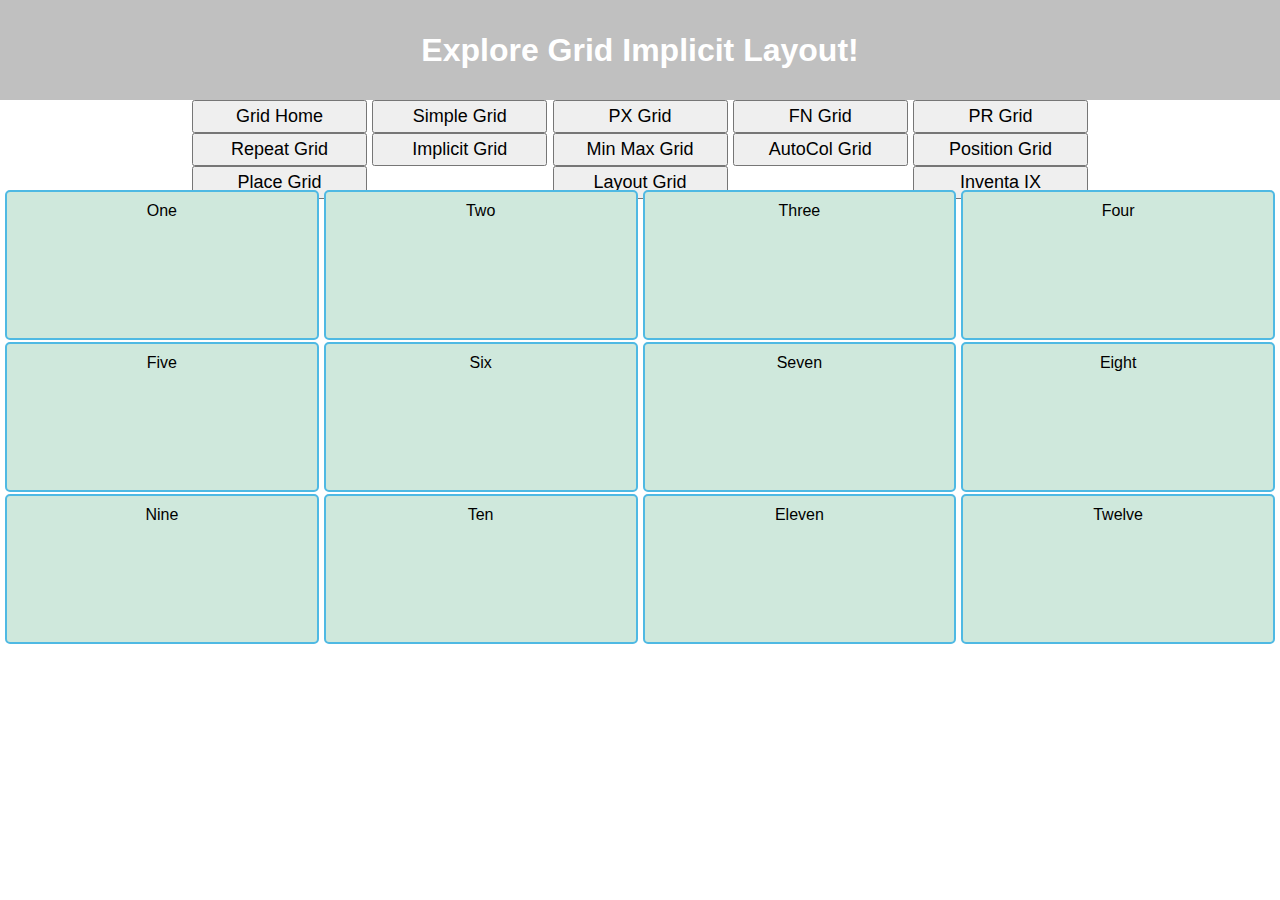
<file: grids/implicit.html>
<!DOCTYPE html>
<html lang="en">

<head>
  <meta charset="UTF-8">
  <meta name="viewport" content="width=device-width, initial-scale=1.0">
  <meta http-equiv="X-UA-Compatible" content="ie=edge">
  <meta name="description" content="header, main, footer colors">
  <meta name="keywords" content="HTML,CSS,JavaScript">
  <meta name="author" content="Warren S Wyght">
  <link rel="stylesheet" href="../css/style.css">
</head>
<!-- facicon createdat https://www.favicon.cc/  -->

<link rel="icon" href="../img/favicon.ico">

<title>Implicit Grid</title>

<body>

  <header>
    <h1>Explore Grid Implicit Layout!</h1>
  </header>

  <nav>
    <button onclick="window.location.href = 'index.html';">Grid Home</button>
    <button onclick="window.location.href = 'simple.html';">Simple Grid</button>
    <button onclick="window.location.href = 'gridPX.html';">PX Grid</button>
    <button onclick="window.location.href = 'gridFN.html';">FN Grid</button>
    <button onclick="window.location.href = 'gridPR.html';">PR Grid</button>
    <button onclick="window.location.href = 'repeat.html';">Repeat Grid</button>
    <button onclick="window.location.href = 'implicit.html';">Implicit Grid</button>
    <button onclick="window.location.href = 'minmax.html';">Min Max Grid</button>
    <button onclick="window.location.href = 'autoColumn.html';">AutoCol Grid</button>
    <button onclick="window.location.href = 'grid.html';">Position Grid</button>
    <button onclick="window.location.href = 'placement.html';">Place Grid</button>
    <button onclick="window.location.href = 'layout.html';">Layout Grid</button>
    <button>Inventa IX</button>
  </nav>

  <section class="gridContainerImplicit">
    <div class="myGrid">One</div>
    <div class="myGrid">Two</div>
    <div class="myGrid">Three</div>
    <div class="myGrid">Four</div>
    <div class="myGrid">Five</div>
    <div class="myGrid">Six</div>
    <div class="myGrid">Seven</div>
    <div class="myGrid">Eight</div>
    <div class="myGrid">Nine</div>
    <div class="myGrid">Ten</div>
    <div class="myGrid">Eleven</div>
    <div class="myGrid">Twelve</div>
  </section>

</body>

</html>
</file>
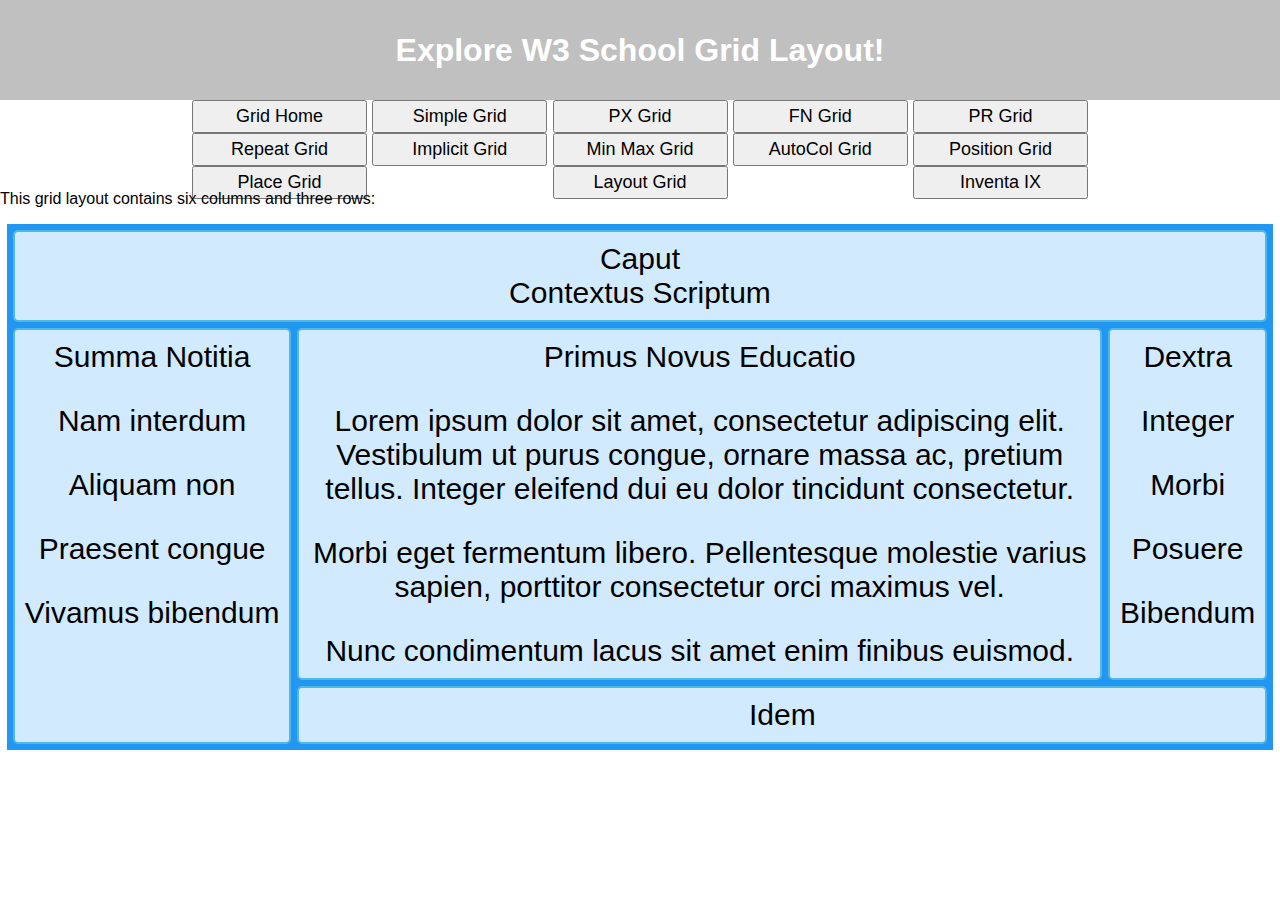
<file: grids/layout.html>
<!DOCTYPE html>
<html lang="en">

<head>
  <meta charset="UTF-8">
  <meta name="viewport" content="width=device-width, initial-scale=1.0">
  <meta http-equiv="X-UA-Compatible" content="ie=edge">
  <meta name="description" content="header, main, footer colors">
  <meta name="keywords" content="HTML,CSS,JavaScript">
  <meta name="author" content="Warren S Wyght">
  <link rel="stylesheet" href="../css/style.css">
</head>
<!-- facicon createdat https://www.favicon.cc/  -->

<link rel="icon" href="../img/favicon.ico">

<title>Line-based Placement Grid</title>
  <!-- https://www.w3schools.com/css/css_grid.asp -->
<body>

  <header>
    <h1>Explore W3 School Grid Layout!</h1>
  </header>

  <nav>
    <button onclick="window.location.href = 'index.html';">Grid Home</button>
    <button onclick="window.location.href = 'simple.html';">Simple Grid</button>
    <button onclick="window.location.href = 'gridPX.html';">PX Grid</button>
    <button onclick="window.location.href = 'gridFN.html';">FN Grid</button>
    <button onclick="window.location.href = 'gridPR.html';">PR Grid</button>
    <button onclick="window.location.href = 'repeat.html';">Repeat Grid</button>
    <button onclick="window.location.href = 'implicit.html';">Implicit Grid</button>
    <button onclick="window.location.href = 'minmax.html';">Min Max Grid</button>
    <button onclick="window.location.href = 'autoColumn.html';">AutoCol Grid</button>
    <button onclick="window.location.href = 'grid.html';">Position Grid</button>
    <button onclick="window.location.href = 'placement.html';">Place Grid</button>
    <button onclick="window.location.href = 'layout.html';">Layout Grid</button>
    <button>Inventa IX</button>
  </nav>

  <p>This grid layout contains six columns and three rows:</p>

  <section class="grid-container">
    <div class="item1">Caput <br />Contextus Scriptum </div>
    <div class="item2">Summa Notitia
      <p>Nam interdum </p>
      <p>Aliquam non  </p>
      <p>Praesent congue </p>
      <p>Vivamus bibendum </p>
    </div>
    <div class="item3">Primus Novus Educatio
      <p>
        Lorem ipsum dolor sit amet, consectetur adipiscing elit.
        Vestibulum ut purus congue,
        ornare massa ac, pretium tellus. Integer eleifend dui eu dolor tincidunt
        consectetur.
      </p>
      <p>
        Morbi eget fermentum libero. Pellentesque molestie varius sapien,
        porttitor consectetur orci maximus vel.
      </p>

      Nunc condimentum lacus sit amet enim finibus euismod.
    </div>
    <div class="item4">Dextra
      <p>Integer </p>
      <p>Morbi  </p>
      <p>Posuere </p>
      <p>Bibendum </p>
    </div>
    <div class="item5">Idem</div>
  </section>


</body>

</html>
</file>
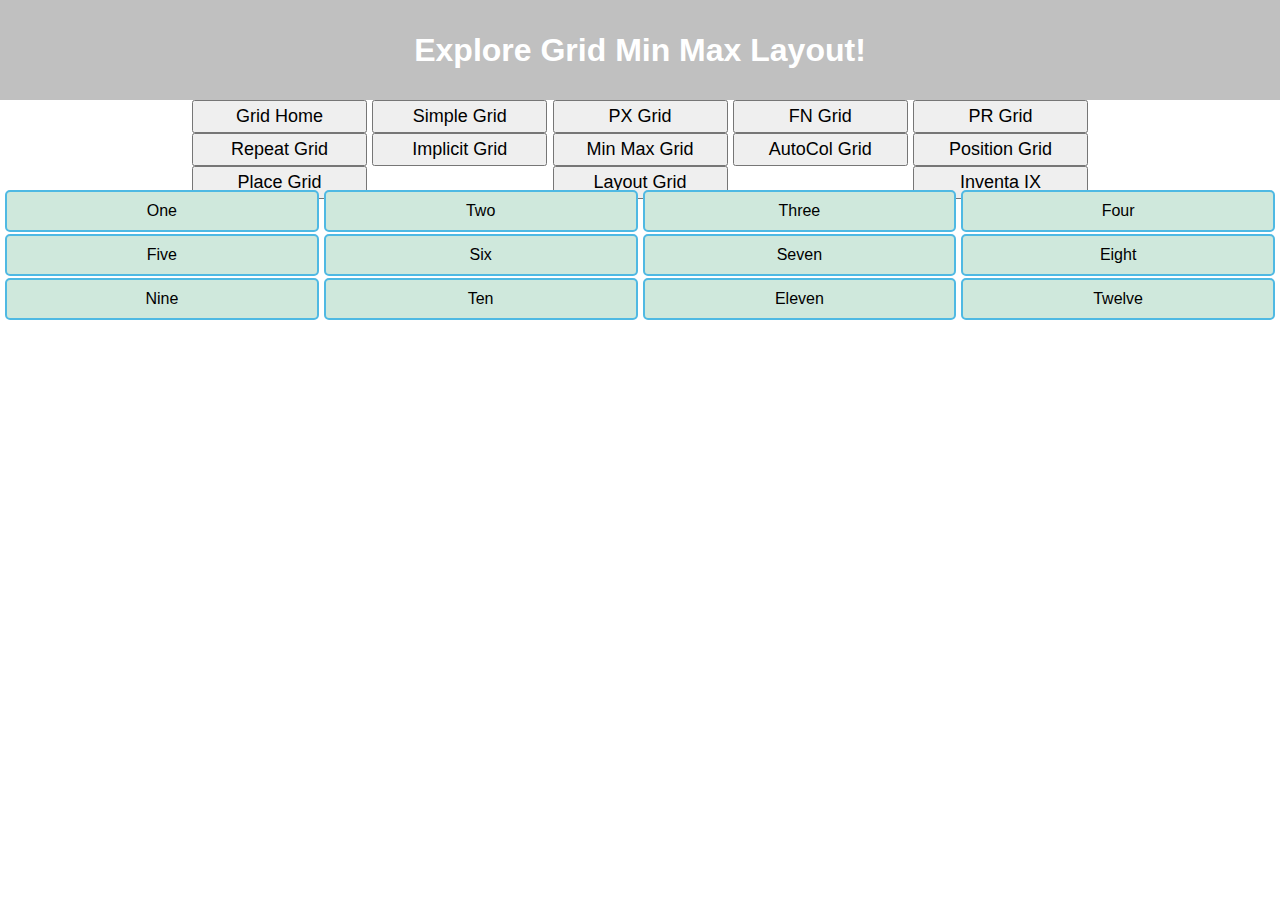
<file: grids/minmax.html>
<!DOCTYPE html>
<html lang="en">

<head>
  <meta charset="UTF-8">
  <meta name="viewport" content="width=device-width, initial-scale=1.0">
  <meta http-equiv="X-UA-Compatible" content="ie=edge">
  <meta name="description" content="header, main, footer colors">
  <meta name="keywords" content="HTML,CSS,JavaScript">
  <meta name="author" content="Warren S Wyght">
  <link rel="stylesheet" href="../css/style.css">
</head>
<!-- facicon createdat https://www.favicon.cc/  -->

<link rel="icon" href="../img/favicon.ico">

<title>MinMax Grid</title>

<body>

  <header>
    <h1>Explore Grid Min Max Layout!</h1>
  </header>

  <nav>
    <button onclick="window.location.href = 'index.html';">Grid Home</button>
    <button onclick="window.location.href = 'simple.html';">Simple Grid</button>
    <button onclick="window.location.href = 'gridPX.html';">PX Grid</button>
    <button onclick="window.location.href = 'gridFN.html';">FN Grid</button>
    <button onclick="window.location.href = 'gridPR.html';">PR Grid</button>
    <button onclick="window.location.href = 'repeat.html';">Repeat Grid</button>
    <button onclick="window.location.href = 'implicit.html';">Implicit Grid</button>
    <button onclick="window.location.href = 'minmax.html';">Min Max Grid</button>
    <button onclick="window.location.href = 'autoColumn.html';">AutoCol Grid</button>
    <button onclick="window.location.href = 'grid.html';">Position Grid</button>
    <button onclick="window.location.href = 'placement.html';">Place Grid</button>
    <button onclick="window.location.href = 'layout.html';">Layout Grid</button>
    <button>Inventa IX</button>
  </nav>

  <section class="gridContainerMinMax">
    <div class="myGrid">One</div>
    <div class="myGrid">Two</div>
    <div class="myGrid">Three</div>
    <div class="myGrid">Four</div>
    <div class="myGrid">Five</div>
    <div class="myGrid">Six</div>
    <div class="myGrid">Seven</div>
    <div class="myGrid">Eight</div>
    <div class="myGrid">Nine</div>
    <div class="myGrid">Ten</div>
    <div class="myGrid">Eleven</div>
    <div class="myGrid">Twelve</div>
  </section>

</body>

</html>
</file>
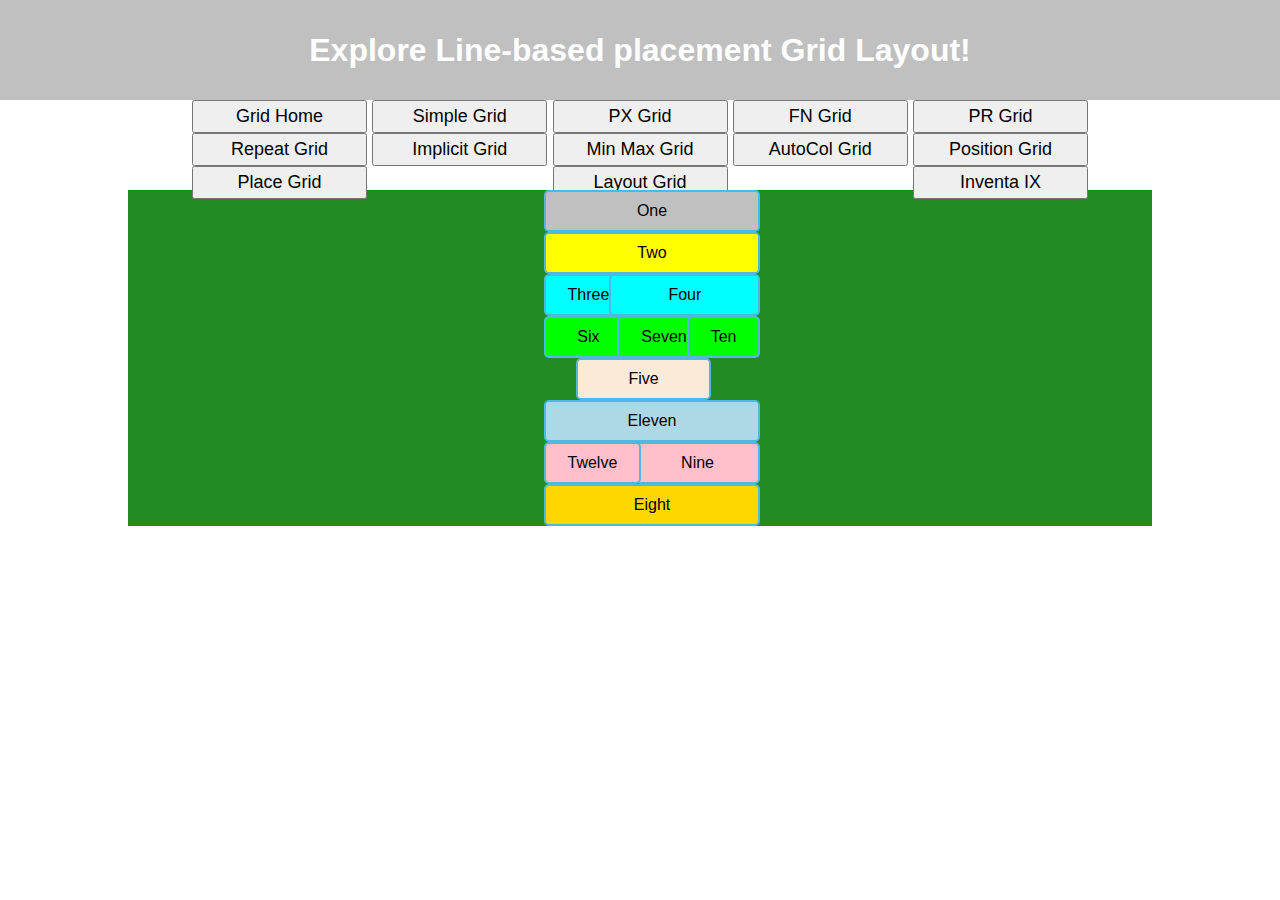
<file: grids/placement.html>
<!DOCTYPE html>
<html lang="en">

<head>
  <meta charset="UTF-8">
  <meta name="viewport" content="width=device-width, initial-scale=1.0">
  <meta http-equiv="X-UA-Compatible" content="ie=edge">
  <meta name="description" content="header, main, footer colors">
  <meta name="keywords" content="HTML,CSS,JavaScript">
  <meta name="author" content="Warren S Wyght">
  <link rel="stylesheet" href="../css/style.css">
</head>
<!-- facicon createdat https://www.favicon.cc/  -->

<link rel="icon" href="../img/favicon.ico">

<title>Line-based Placement Grid</title>

<body>

  <header>
    <h1>Explore Line-based placement Grid Layout!</h1>
  </header>

  <nav>
    <button onclick="window.location.href = 'index.html';">Grid Home</button>
    <button onclick="window.location.href = 'simple.html';">Simple Grid</button>
    <button onclick="window.location.href = 'gridPX.html';">PX Grid</button>
    <button onclick="window.location.href = 'gridFN.html';">FN Grid</button>
    <button onclick="window.location.href = 'gridPR.html';">PR Grid</button>
    <button onclick="window.location.href = 'repeat.html';">Repeat Grid</button>
    <button onclick="window.location.href = 'implicit.html';">Implicit Grid</button>
    <button onclick="window.location.href = 'minmax.html';">Min Max Grid</button>
    <button onclick="window.location.href = 'autoColumn.html';">AutoCol Grid</button>
    <button onclick="window.location.href = 'grid.html';">Position Grid</button>
    <button onclick="window.location.href = 'placement.html';">Place Grid</button>
    <button onclick="window.location.href = 'layout.html';">Layout Grid</button>
    <button>Inventa IX</button>
  </nav>

  <section class="gridContainerLineBase">
    <div class="myGrid">One</div>
    <div class="myGrid">Two</div>
    <div class="myGrid">Three</div>
    <div class="myGrid">Four</div>
    <div class="myGrid">Five</div>
    <div class="myGrid">Six</div>
    <div class="myGrid">Seven</div>
    <div class="myGrid">Eight</div>
    <div class="myGrid">Nine</div>
    <div class="myGrid">Ten</div>
    <div class="myGrid">Eleven</div>
    <div class="myGrid">Twelve</div>
  </section>

</body>

</html>
</file>
<file: css/style.css>
html {
  font-family: sans-serif;
}

body {
  margin: 0;
}

article {
  /*flex: 1 400px;*/
  flex: 400px;
  box-sizing: border-box;
  padding: 10px;
  margin: 10px;
  background: antiquewhite;
}

button {
  font-size: 18px;
  line-height: 1.5;
  width: 175px;
}

h1 {
  text-align: center;
  color: white;
  line-height: 100px;
  margin: 0;
}

header {
  background: silver;
  height: 100px;
}

nav {
  box-sizing: border-box;
  height: 50px;
  width: 70%;
  display: flex;
  flex-direction: row;
  flex-wrap: wrap;
  justify-content: space-between;
  align-items: center;
  margin: 0 auto 40px auto;
}

section {
  display: flex;
  flex-direction: row;
  flex-wrap: wrap;
  justify-content: center;
}

button:first-child {
  align-self: center;
}

button:last-child {
  order: 1;
  /* default value 0, the higher the number the later desplayed*/
}

.gridPos>header {
  grid-column: 1 / 8;
  grid-row: 1;
  height: 100px;
}

.gridPos>Nav{
  grid-column: 1 / 8;
  grid-row: 2/3;

}
.gridPos>article {
  grid-column: 2/8;
  grid-row: 3;
  background-color: lightgreen;
  margin: 10px 10px 10px 10px;
  padding: 10px;
}

.gridPos>aside {
  grid-column: 1/2;
  grid-row: 3;
  background-color: lightblue;
  margin: 10px 0 10px 10px;
  padding: 10px;
}

.gridPos>footer {
  grid-column: 1 / 8;
  grid-row: 4;
  background-color: lightpink;
  padding: 10px;
}

/*
https://developer.mozilla.org/en-US/docs/Web/CSS/:nth-of-type
https://www.w3schools.com/cssref/sel_nth-of-type.asp
*/
section:nth-of-type(2)>article {
  flex: 0 1 350;
}

section:nth-of-type(2)>article:nth-of-type(3) {
  flex: 0 1 900px;
  display: flex;
  flex-direction: row;
  flex-wrap: wrap;
  justify-content: center;
}

section:nth-of-type(2)>article:nth-of-type(3)>nav {
  width: 95%;
}

section:nth-of-type(2)>article:nth-of-type(3)>nav>button {
  flex: 0 1 130px;
}

section:nth-of-type(2)>article:nth-of-type(3)>article {
  width: 45%;
}

section>div {
  border-radius: 5px;
  padding: 10px;
  background-color: rgb(207, 232, 220);
  border: 2px solid rgb(79, 185, 227);
  text-align: center;
}

.gridContainerPX {
  display: grid;
  grid-template-columns: 200px 400px 100px;
  grid-template-rows: 50px 80px 40px 100px;
  grid-gap: 2px 5px;
  margin: 5px 0;
}

.gridContainerPR {
  display: grid;
  grid-template-columns: 15% 60% 25%;
  grid-gap: 2px 5px;
  margin: 5px 10px 20px 10px;
}

.gridContainerFR {
  display: grid;
  grid-template-columns: 5fr 1fr 3fr;
  grid-gap: 2px 5px;
  margin: 0 5px;
}

.gridContainerRepeat {
  display: grid;
  grid-template-columns: repeat(4, 1fr);
  grid-gap: 2px 5px;
  margin: 0 5px;
}

.gridContainerImplicit {
  display: grid;
  grid-template-columns: repeat(4, 1fr);
  grid-auto-rows: 150px;
  grid-gap: 2px 5px;
  margin: 0 5px;
}

.gridContainerMinMax {
  display: grid;
  grid-template-columns: repeat(4, 1fr);
  grid-auto-rows: minmax(5px, auto);
  grid-gap: 2px 5px;
  margin: 0 5px;
}

.gridContainerAutoColumn {
  display: grid;
  grid-template-columns: repeat(auto-fill, minmax(100px, 1fr));
  grid-auto-rows: minmax(100px, auto);
  grid-gap: 2px 5px;
  margin: 0 5px;
}

.gridContainerLineBase{
  display: grid;
  background-color: forestgreen;
  width: 80%;
  margin: 0 auto;
}

.gridContainerLineBase .myGrid{
  width: 100%;
  margin: 0 auto;
}
.gridContainerLineBase .myGrid:nth-child(1){
  grid-column: 1 / 40;
  grid-row: 1;
  background-color: silver;
}

.gridContainerLineBase .myGrid:nth-child(2){
  grid-column: 1 / 40;
  grid-row: 2;
  background-color: yellow;
}

.gridContainerLineBase .myGrid:nth-child(3){
  grid-column: 1 / 3;
  grid-row: 3;
  background-color: aqua;
}

.gridContainerLineBase .myGrid:nth-child(4){
  grid-column: 4 / 20;
  grid-row: 3;
  background-color: aqua;
}

.gridContainerLineBase .myGrid:nth-child(6){
  grid-column: 1/4;
  grid-row: 4;
  background-color: lime;
}
.gridContainerLineBase .myGrid:nth-child(5){
  grid-column: 2 / 10;
  grid-row: 5;
  background-color: antiquewhite;
}
.gridContainerLineBase .myGrid:nth-child(7){
  grid-column: 5 / 9;
  grid-row: 4;
  background-color: lime;
}
.gridContainerLineBase .myGrid:nth-child(10){
  grid-column: 10 / 12;
  grid-row: 4;
  background-color: lime;
}
.gridContainerLineBase .myGrid:nth-child(8){
  grid-column: 1 / 20;
  grid-row: 8;
  background-color: gold;
}

.gridContainerLineBase .myGrid:nth-child(11){
  grid-column: 1 / 12;
  grid-row: 6;
  background-color: lightblue;
}

.gridContainerLineBase .myGrid:nth-child(12){
  grid-column: 1 / 5;
  grid-row: 7;
}

.gridContainerLineBase .myGrid:nth-child(9){
  grid-column: 6 / 12;
  grid-row: 7;
}

.gridContainerLineBase>.myGrid{
  background-color: pink;
}

.item1 { grid-area: my-header; }
.item2 { grid-area: my-menu; }
.item3 { grid-area: my-main; }
.item4 { grid-area: my-right; }
.item5 { grid-area: my-footer; }

.grid-container {
  display: grid;
  grid-template-areas:
    'my-header my-header my-header my-header my-header my-header'
    'my-menu my-main my-main my-main my-right my-right'
    'my-menu my-footer my-footer my-footer my-footer my-footer';
  grid-gap: 6px;
  background-color: #2196F3;
  padding: 6px;
  width: 98%;
  margin: 0 auto;
}

.grid-container > div {
  background-color: rgba(255, 255, 255, 0.8);
  text-align: center;
  padding: 10px 10px;
  font-size: 30px;
}

.gridPos{
  display: grid;
}
/*
.myNest{
    display: flex;
    flex-direction: row;
    flex-wrap: wrap;
    justify-content: center;
}
.myNest>article{
  flex: 250px;
  box-sizing: border-box;
  padding: 5px;
  margin: 5px;
}
.myNest>article:nth-of-type(3)>nav {
    display: flex;
    flex-direction: row;
    flex-wrap: wrap;
    justify-content: space-between;
}
.myNest>article:nth-of-type(3)>nav>button{
  width: 90px;
  flex: 250px;
  box-sizing: border-box;

  justify-content: space-between;

}
*/
</file>
